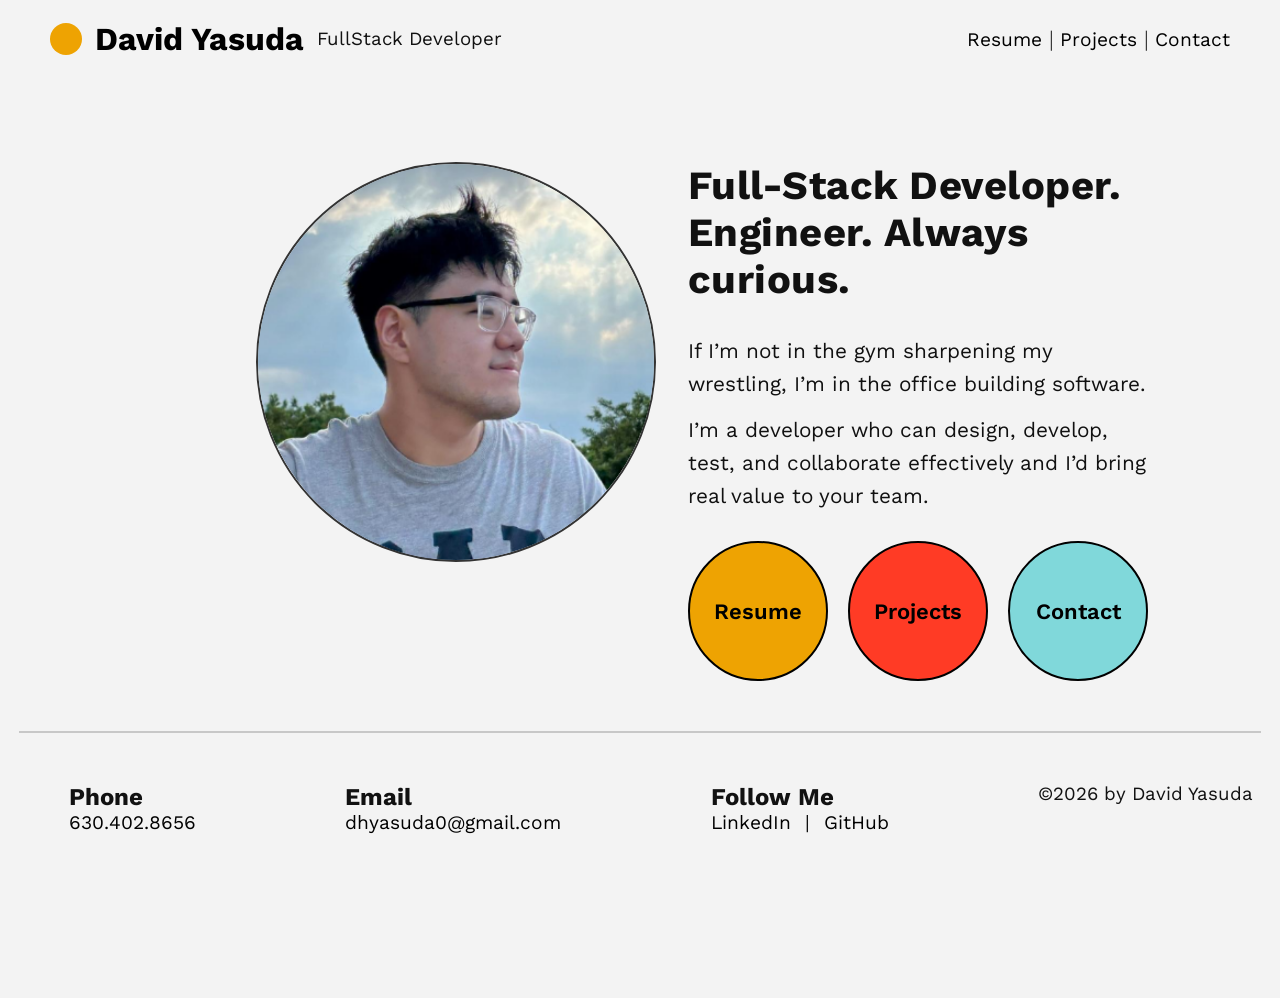
<file: index.html>
<!DOCTYPE html>
<html lang="en">
  <head>
    <meta charset="UTF-8" />
    <meta name="viewport" content="width=device-width, initial-scale=1.0" />

    <link rel="stylesheet" href="css/style.css" />

    <link rel="preconnect" href="https://fonts.googleapis.com" />
    <link rel="preconnect" href="https://fonts.gstatic.com" crossorigin />
    <link
      href="https://fonts.googleapis.com/css2?family=Work+Sans:ital,wght@0,100..900;1,100..900&display=swap"
      rel="stylesheet"
    />

    <title>David Yasuda | Portfolio</title>
  </head>

  <body class="homePage">
    <header>
      <div class="nametitle">
        <a href="https://dhyasuda.github.io/finalwebsite/index.html">
          <div class="test"></div>
        </a>

        <div class="n">
          <a href="https://dhyasuda.github.io/finalwebsite/index.html">
            <h1>David Yasuda</h1>
          </a>
        </div>

        <div class="e"><h3>FullStack Developer</h3></div>
      </div>

      <nav class="nav">
        <a href="https://dhyasuda.github.io/finalwebsite/resume.html"><h2>Resume</h2></a>
        <h1>|</h1>
        <a href="https://dhyasuda.github.io/finalwebsite/projects.html"><h2>Projects</h2></a>
        <h1>|</h1>
        <a href="https://dhyasuda.github.io/finalwebsite/contact.html"><h2>Contact</h2></a>
      </nav>
    </header>

    <main class="container">
      <div class="pic">
        <img src="assets/images/me.png" alt="David Yasuda Profile Picture" />
      </div>

      <div class="greeting">
        <h2 class="hello">Full-Stack Developer. Engineer. Always curious.</h2>
      </div>

      <div class="aboutme">
        <p>
          If I’m not in the gym sharpening my wrestling, I’m in the office building software.
        </p>
        <p>
          I’m a developer who can design, develop, test, and collaborate effectively and I’d bring real value to your team.
        </p>
      </div>

      <div class="resumecontainer">
        <a href="https://dhyasuda.github.io/finalwebsite/resume.html">
          <div class="resume"><h3>Resume</h3></div>
        </a>

        <a href="https://dhyasuda.github.io/finalwebsite/projects.html">
          <div class="projects"><h3>Projects</h3></div>
        </a>

        <a href="https://dhyasuda.github.io/finalwebsite/contact.html">
          <div class="contact"><h3>Contact</h3></div>
        </a>
      </div>
    </main>

    <footer>
      <hr />
      <div class="footcontainer">
        <div>
          <div class="phone"><h2>Phone</h2></div>
          <div class="phone1">
            <h2 class="footerValue"><a href="tel:+16304028656">630.402.8656</a></h2>
          </div>
        </div>

        <div>
          <div class="email"><h2>Email</h2></div>
          <div class="email1">
            <h2 class="footerValue">
              <a href="mailto:dhyasuda0@gmail.com">dhyasuda0@gmail.com</a>
            </h2>
          </div>
        </div>

        <div>
          <div class="follow"><h2>Follow Me</h2></div>
          <div class="follow1">
            <h2 class="footerValue">
              <a href="https://www.linkedin.com/in/david-yasuda-329a82366/" target="_blank" rel="noreferrer">LinkedIn</a>
              &nbsp;|&nbsp;
              <a href="https://github.com/DHYASUDA" target="_blank" rel="noreferrer">GitHub</a>
            </h2>
          </div>
        </div>

        <div class="shit">
          <h3 style="font-weight: normal">©2026 by David Yasuda</h3>
        </div>
      </div>
    </footer>
  </body>
</html>
</file>
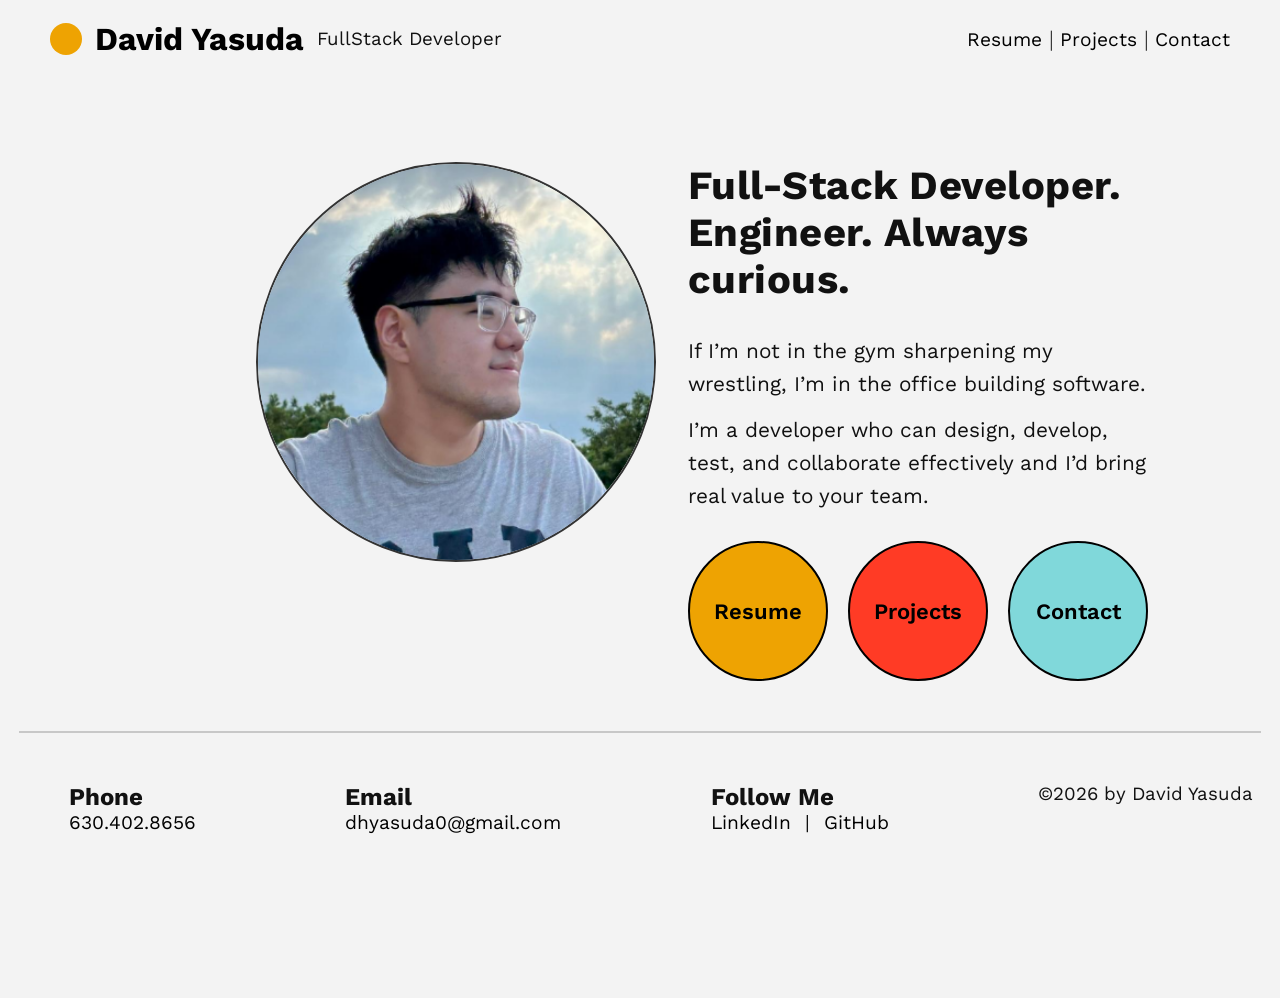
<file: website/index.html>
<!DOCTYPE html>
<html lang="en">
  <head>
    <meta charset="UTF-8" />
    <meta name="viewport" content="width=device-width, initial-scale=1.0" />

    <link rel="stylesheet" href="css/style.css" />

    <link rel="preconnect" href="https://fonts.googleapis.com" />
    <link rel="preconnect" href="https://fonts.gstatic.com" crossorigin />
    <link
      href="https://fonts.googleapis.com/css2?family=Work+Sans:ital,wght@0,100..900;1,100..900&display=swap"
      rel="stylesheet"
    />

    <title>David Yasuda | Portfolio</title>
  </head>

  <body class="homePage">
    <header>
      <div class="nametitle">
        <a href="index.html">
          <div class="test"></div>
        </a>

        <div class="n">
          <a href="index.html">
            <h1>David Yasuda</h1>
          </a>
        </div>

        <div class="e"><h3>FullStack Developer</h3></div>
      </div>

      <nav class="nav">
        <a href="resume.html"><h2>Resume</h2></a>
        <h1>|</h1>
        <a href="projects.html"><h2>Projects</h2></a>
        <h1>|</h1>
        <a href="contact.html"><h2>Contact</h2></a>
      </nav>
    </header>

    <main class="container">
      <div class="pic">
        <img src="assets/images/me.png" alt="David Yasuda Profile Picture" />
      </div>

      <div class="greeting">
        <h2 class="hello">Full-Stack Developer. Engineer. Always curious.</h2>
      </div>

      <div class="aboutme">
        <p>
          If I’m not in the gym sharpening my wrestling, I’m in the office building software.
        </p>
        <p>
          I’m a developer who can design, develop, test, and collaborate effectively and I’d bring real value to your team.
        </p>
      </div>

      <div class="resumecontainer">
        <a href="resume.html">
          <div class="resume"><h3>Resume</h3></div>
        </a>

        <a href="projects.html">
          <div class="projects"><h3>Projects</h3></div>
        </a>

        <a href="contact.html">
          <div class="contact"><h3>Contact</h3></div>
        </a>
      </div>
    </main>

    <footer>
      <hr />
      <div class="footcontainer">
        <div>
          <div class="phone"><h2>Phone</h2></div>
          <div class="phone1">
            <h2 class="footerValue"><a href="tel:+16304028656">630.402.8656</a></h2>
          </div>
        </div>

        <div>
          <div class="email"><h2>Email</h2></div>
          <div class="email1">
            <h2 class="footerValue">
              <a href="mailto:dhyasuda0@gmail.com">dhyasuda0@gmail.com</a>
            </h2>
          </div>
        </div>

        <div>
          <div class="follow"><h2>Follow Me</h2></div>
          <div class="follow1">
            <h2 class="footerValue">
              <a href="https://www.linkedin.com/in/david-yasuda-329a82366/" target="_blank" rel="noreferrer">LinkedIn</a>
              &nbsp;|&nbsp;
              <a href="https://github.com/DHYASUDA" target="_blank" rel="noreferrer">GitHub</a>
            </h2>
          </div>
        </div>

        <div class="shit">
          <h3 style="font-weight: normal">©2026 by David Yasuda</h3>
        </div>
      </div>
    </footer>
  </body>
</html>
</file>
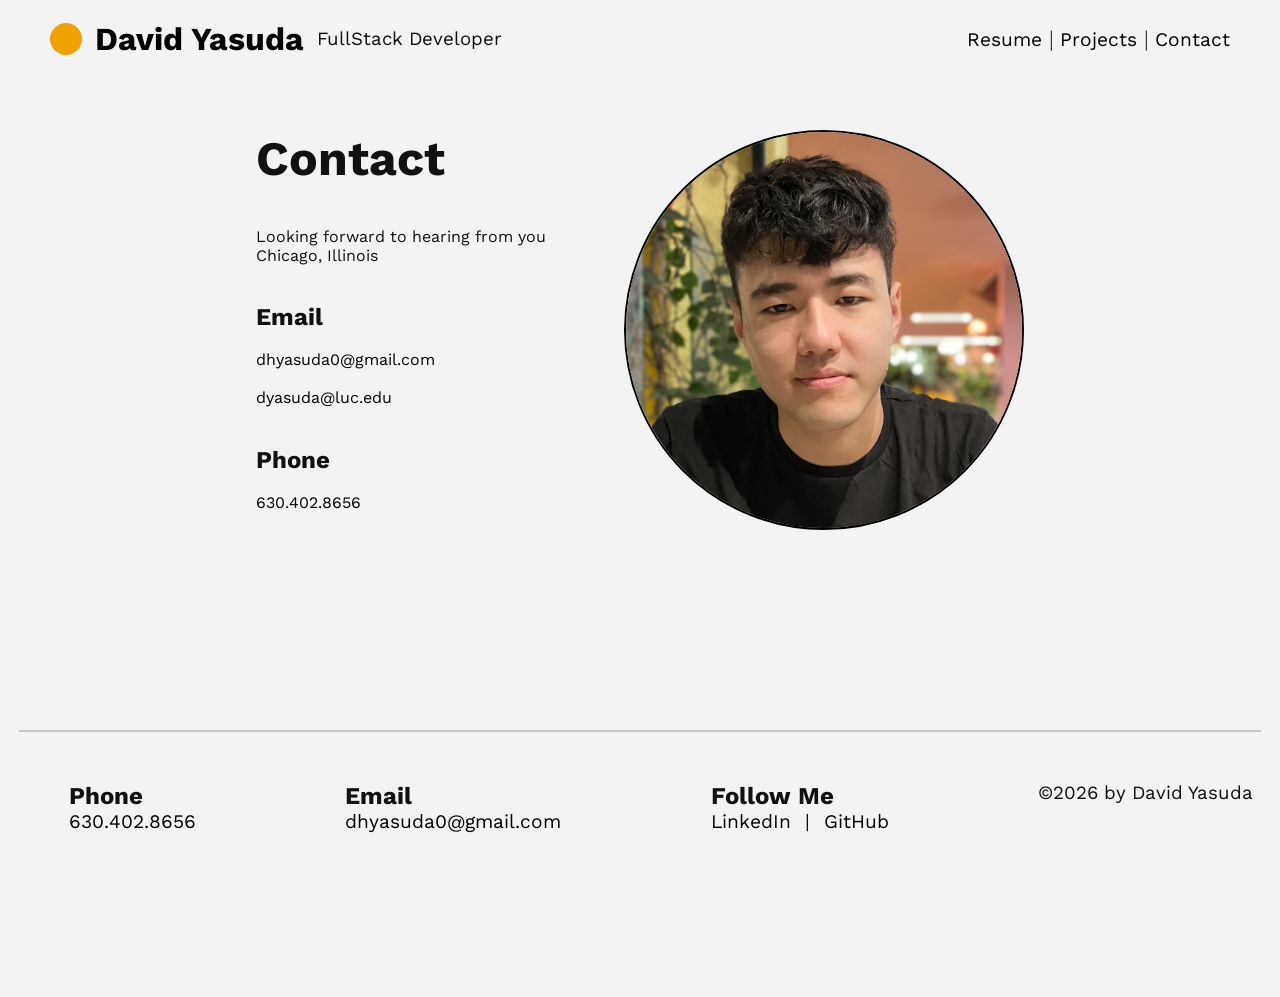
<file: contact.html>
<!DOCTYPE html>
<html lang="en">
  <head>
    <meta charset="UTF-8" />
    <meta name="viewport" content="width=device-width, initial-scale=1.0" />

    <!-- shared site CSS -->
    <link rel="stylesheet" href="css/style.css" />

    <link rel="preconnect" href="https://fonts.googleapis.com" />
    <link rel="preconnect" href="https://fonts.gstatic.com" crossorigin />
    <link
      href="https://fonts.googleapis.com/css2?family=Work+Sans:ital,wght@0,100..900;1,100..900&display=swap"
      rel="stylesheet"
    />

    <title>Contact | David Yasuda</title>
  </head>

  <body class="contactPage">
    <header>
      <div class="nametitle">
        <a href="https://dhyasuda.github.io/finalwebsite/index.html">
          <div class="test"></div>
        </a>

        <div class="n">
          <a href="https://dhyasuda.github.io/finalwebsite/index.html"><h1>David Yasuda</h1></a>
        </div>

        <div class="e"><h3>FullStack Developer</h3></div>
      </div>

      <nav class="nav">
        <a href="https://dhyasuda.github.io/finalwebsite/resume.html"><h2>Resume</h2></a>
        <h1>|</h1>
        <a href="https://dhyasuda.github.io/finalwebsite/projects.html"><h2>Projects</h2></a>
        <h1>|</h1>
        <a href="https://dhyasuda.github.io/finalwebsite/contact.html"><h2>Contact</h2></a>
      </nav>
    </header>

    <main class="container">
      <div class="contactinfo">
        <h1 class="page-title">Contact</h1>
        <p>Looking forward to hearing from you</p>
        <p>Chicago, Illinois</p>
      </div>

      <div class="phoneinfo">
        <h2>Phone</h2>
        <br>
        <p><a href="tel:+16304028656">630.402.8656</a></p>
      </div>

      <div class="emailinfo">
        <h2>Email</h2>
        <br>
        <p><a href="mailto:dhyasuda0@gmail.com">dhyasuda0@gmail.com</a></p>
        <br>
        <p><a href="mailto:dyasuda@luc.edu">dyasuda@luc.edu</a></p>

      </div>

      
      <div class="pic">
        <img class = "me2"src="assets/images/me2.jpeg" alt="David Yasuda Profile Picture" />
      </div>
    </main>

    <footer>
      <hr />
      <div class="footcontainer">
        <div>
          <div class="phone"><h2>Phone</h2></div>
          
          
          <div class="phone1">
            <h2 class="footerValue"><a href="tel:+16304028656">630.402.8656</a></h2>
          </div>
        </div>

        <div>
          <div class="email"><h2>Email</h2></div>
          <div class="email1">
            
            <h2 class="footerValue"><a href="mailto:dhyasuda0@gmail.com">dhyasuda0@gmail.com</a></h2>
          </div>
        </div>

        <div>
          <div class="follow"><h2>Follow Me</h2></div>
          <div class="follow1">
            <h2 class="footerValue">
              <a href="https://www.linkedin.com/in/david-yasuda-329a82366/" target="_blank" rel="noreferrer">LinkedIn</a>
              &nbsp;|&nbsp;
              <a href="https://github.com/DHYASUDA" target="_blank" rel="noreferrer">GitHub</a>
            </h2>
          </div>
        </div>

        <div class="shit">
          <h3 style="font-weight: normal">©2026 by David Yasuda</h3>
        </div>
      </div>
    </footer>

    
    <style>
      .pic{
        width:25rem;
        height:25rem;
      }
      .me2{
        width:100%;
        height:100%;
        object-fit: cover;
        border-radius: 50%;
        border: 2px solid black;
      }
      .contactPage .container {
        display: grid;
        grid-template-columns: 1fr 1fr;
        grid-template-rows: auto auto auto;
        max-width: 60%;
        margin: 1.25rem auto;
        padding-bottom: 9.375rem;
        gap: 1.25rem;
      }

      .contactPage .contactinfo {
        grid-column: 1 / 2;
        grid-row: 1 / 2;
      }

      .contactPage .emailinfo {
        grid-column: 1 / 2;
        grid-row: 2 / 3;
      }

      .contactPage .phoneinfo {
        grid-column: 1 / 2;
        grid-row: 3 / 4;
      }

      .contactPage .pic { 
        grid-column: 2 / 3;
        grid-row: 1 / 4;
        min-height: 18rem;
        
        border-radius: 0.5rem;
      }

     
      .contactPage input {
        max-width: 50%;
        border: solid grey 0.5px;
        border-radius: 2%;
        height: 41px;
        background-color: rgba(243, 243, 243, 1);
      }

      .contactPage #message {
        background-color: rgb(245 245 245);
      }

      .contactPage .submitbutton {
        border-radius: 1.5625rem;
        background-color: #eea302;
        height: 3.1875rem;
      }

      .contactPage .submitbutton:hover {
        background-color: rgba(243, 243, 243, 1);
      }

      @media (max-width: 1100px) {
        .contactPage .container {
          max-width: 90%;
          grid-template-columns: 1fr;
        }

        .contactPage .pic {
          grid-column: 1 / 2;
          grid-row: 4 / 5;
        }
      }
    </style>
  </body>
</html>
</file>
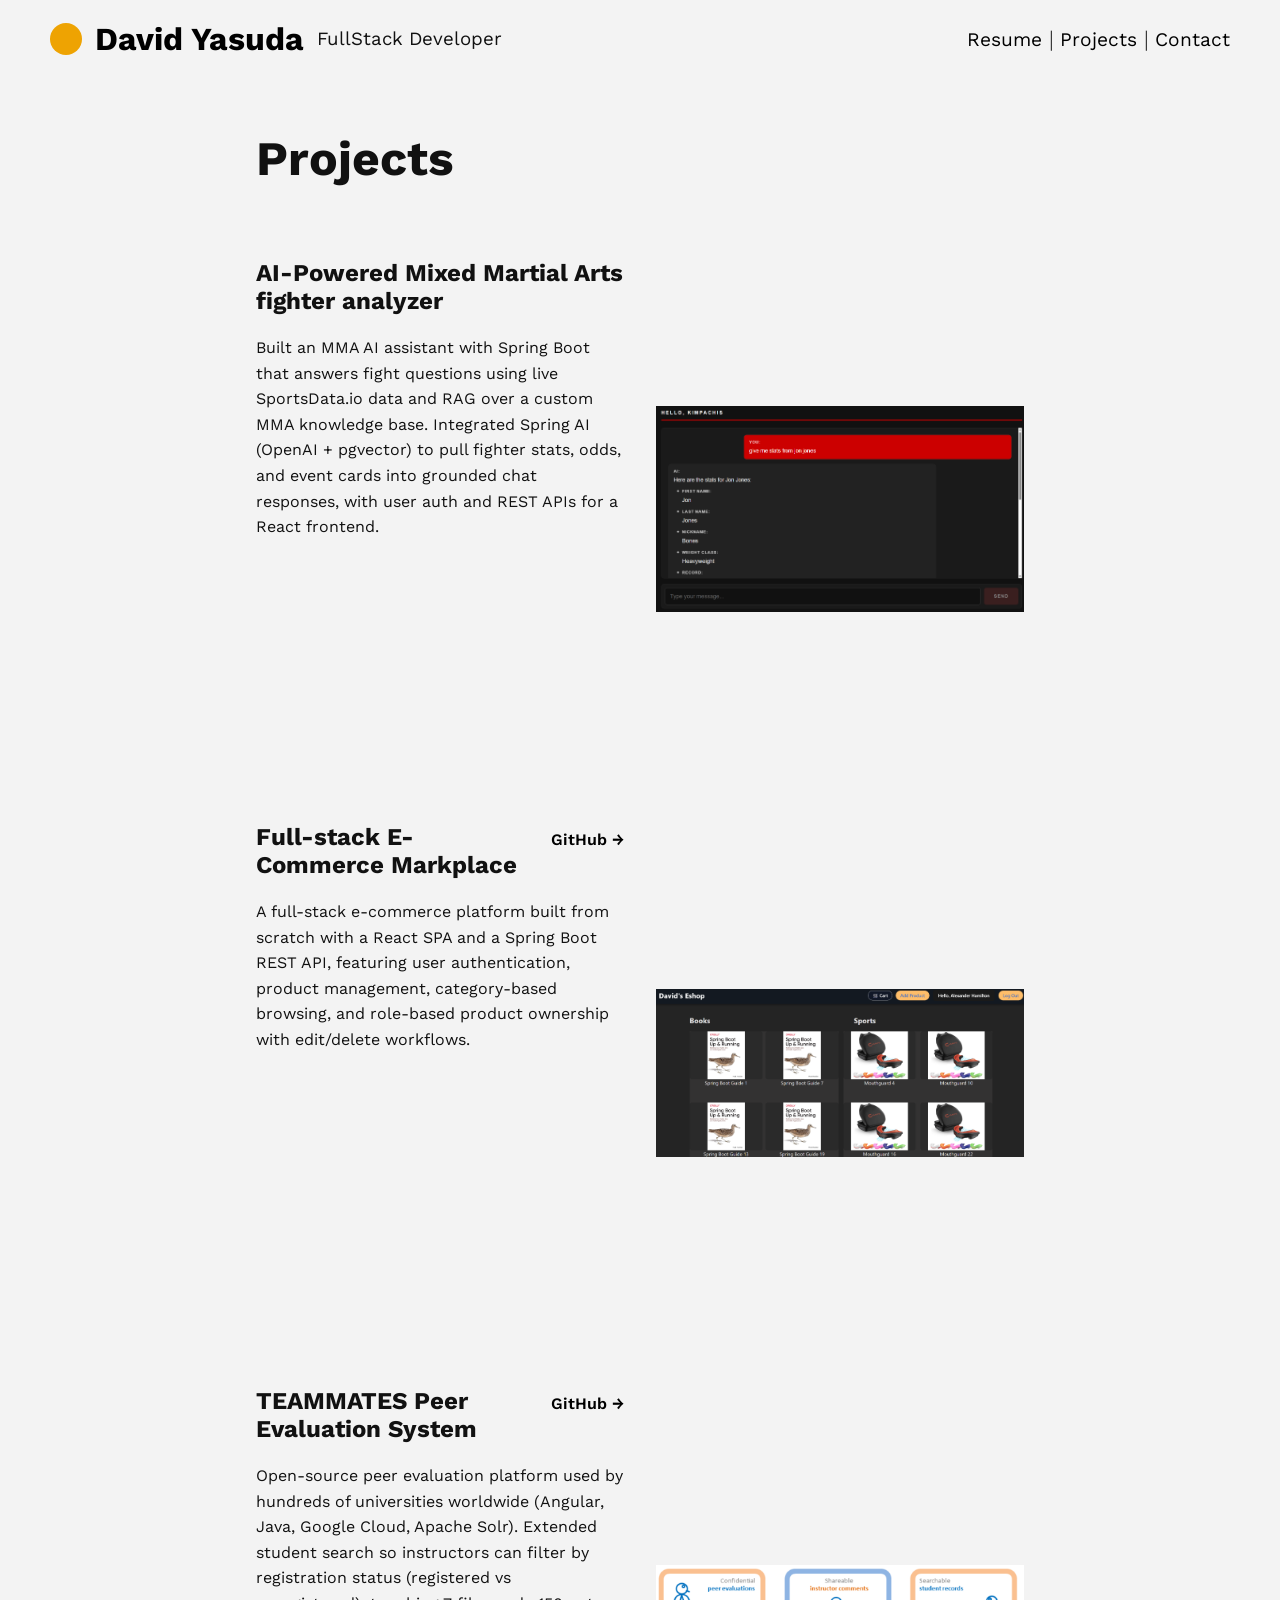
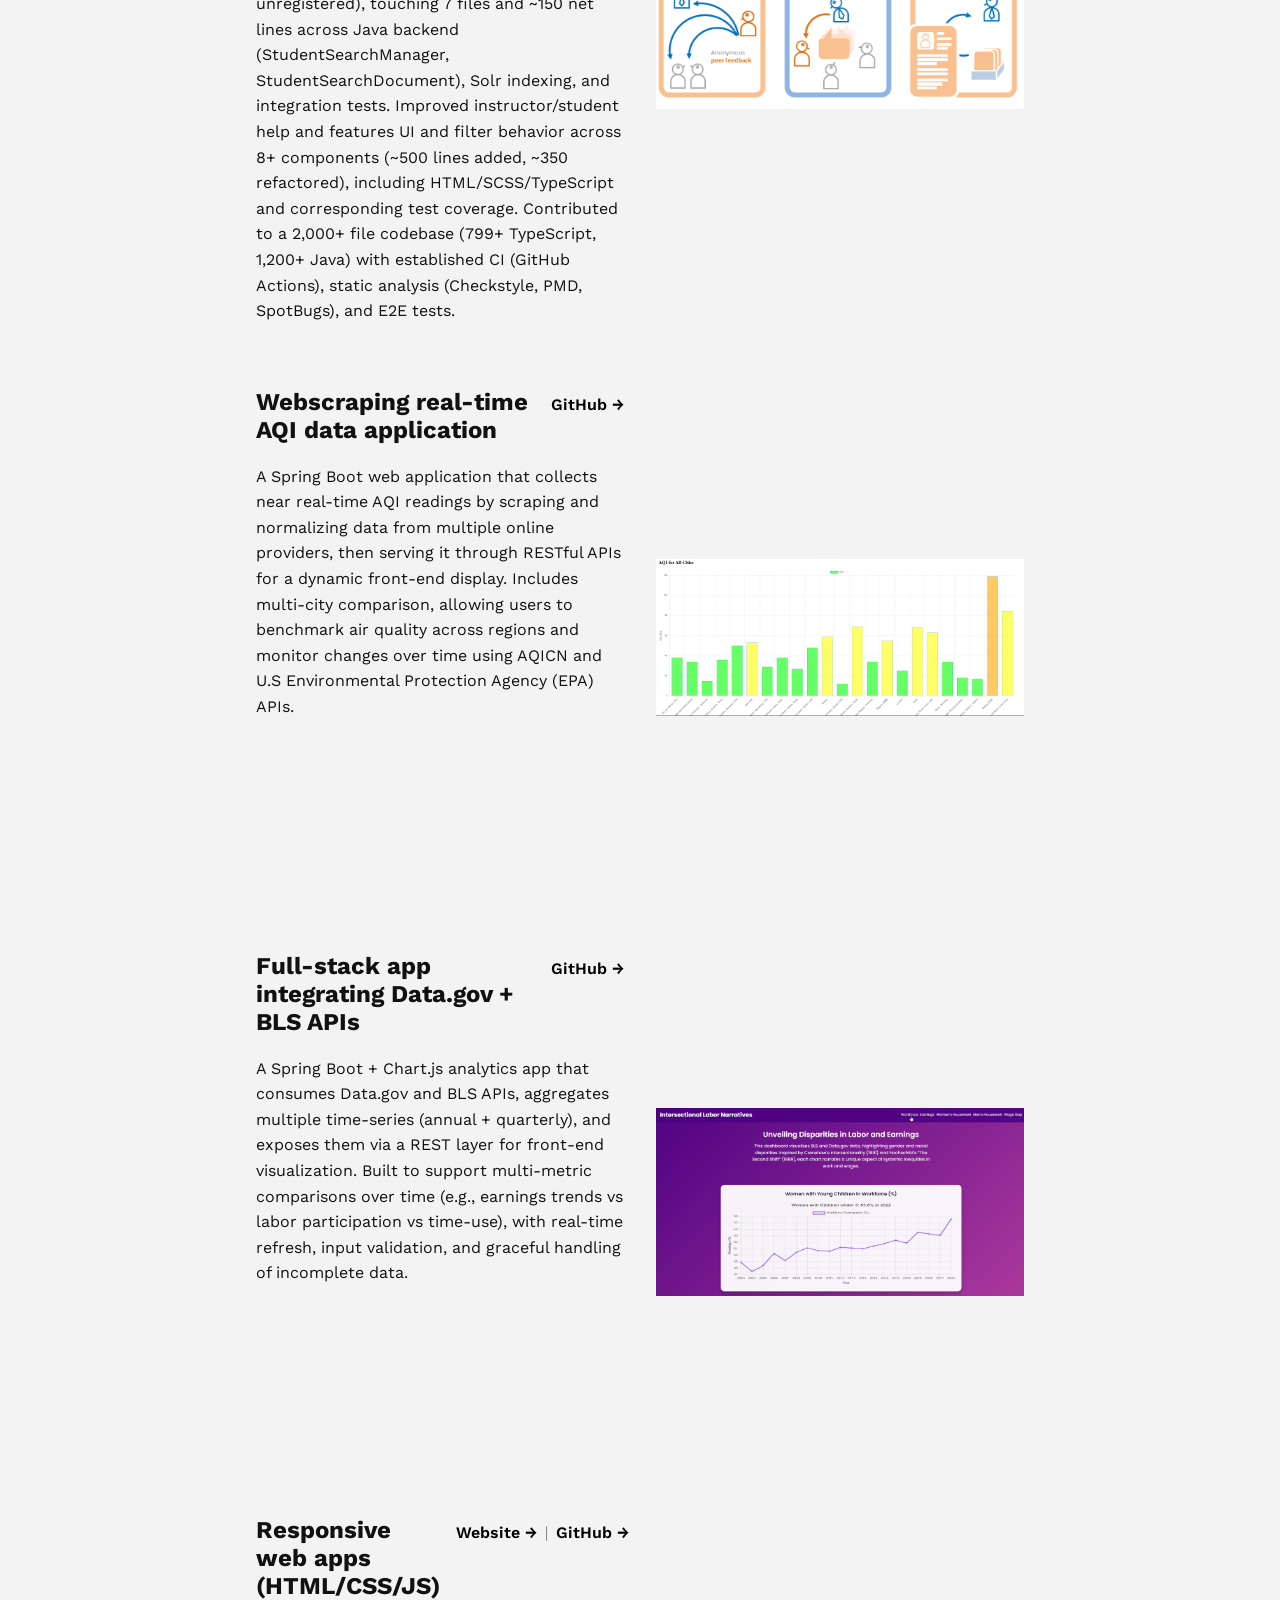
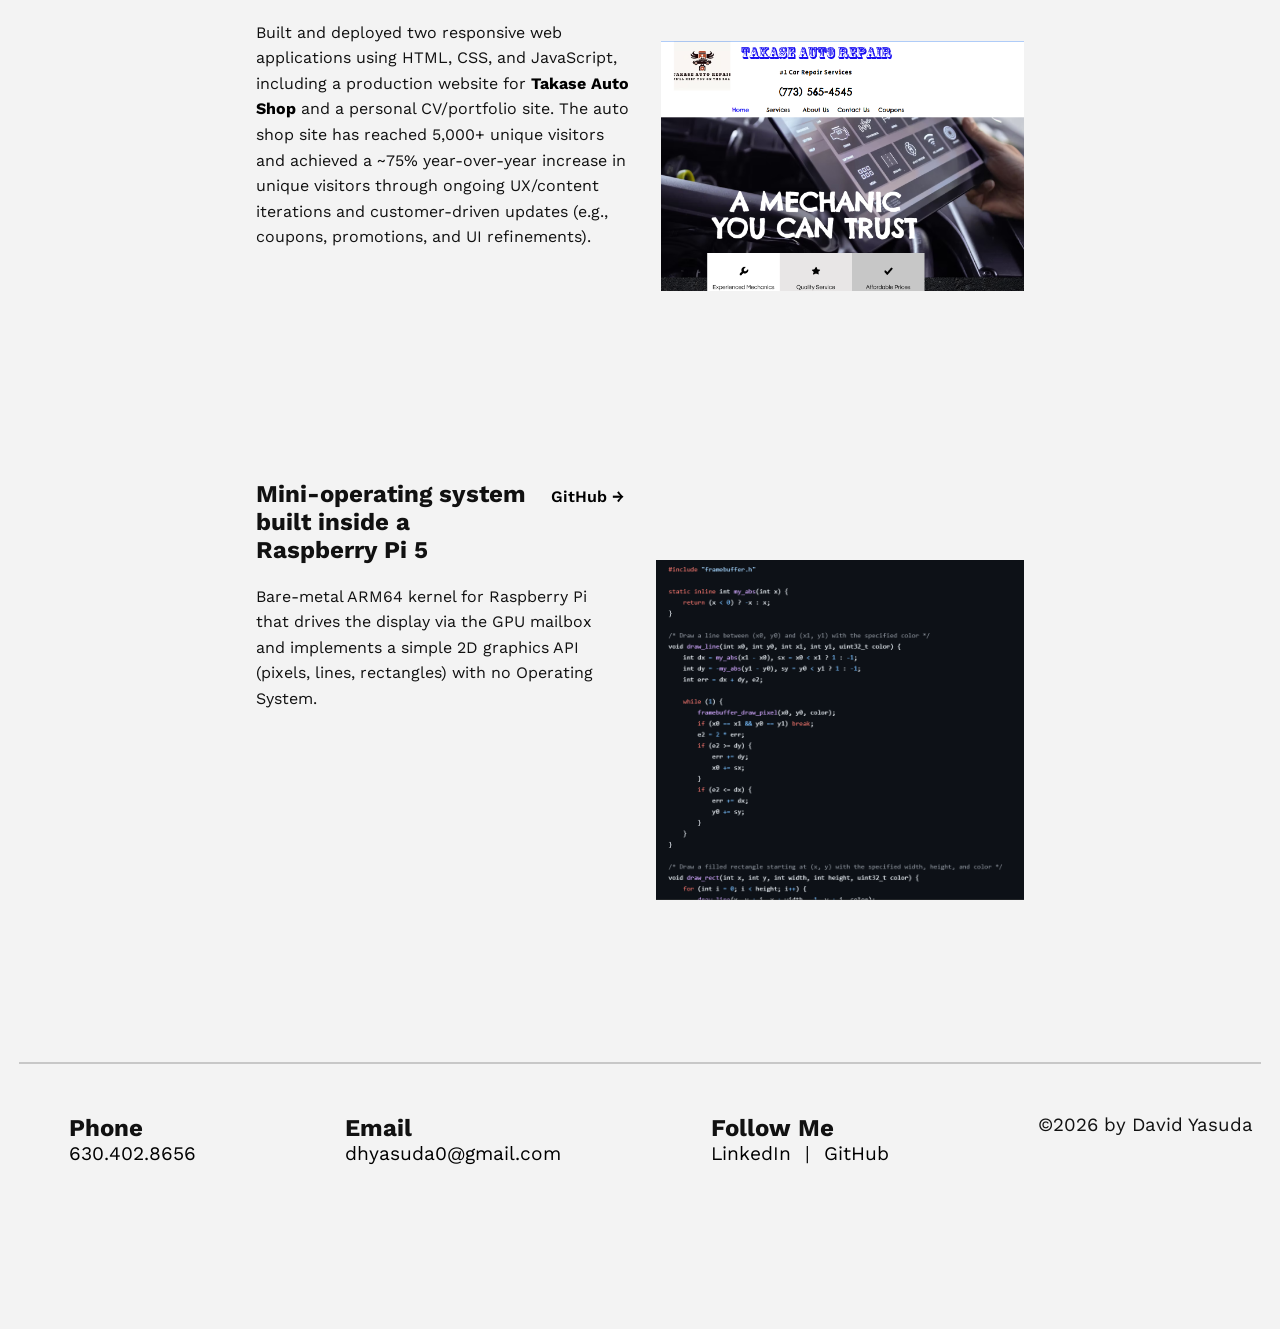
<file: projects.html>
<!DOCTYPE html>
<html lang="en">
  <head>
    <meta charset="UTF-8" />
    <meta name="viewport" content="width=device-width, initial-scale=1.0" />

    <link rel="stylesheet" href="css/style.css" />

    <link rel="preconnect" href="https://fonts.googleapis.com" />
    <link rel="preconnect" href="https://fonts.gstatic.com" crossorigin />
    <link
      href="https://fonts.googleapis.com/css2?family=Work+Sans:ital,wght@0,100..900;1,100..900&display=swap"
      rel="stylesheet"
    />

    <title>Projects | David Yasuda</title>
  </head>

  <body class="projectsPage">
    <header>
      <div class="nametitle">
        <a href="https://dhyasuda.github.io/finalwebsite/index.html"><div class="test"></div></a>
        <div class="n"><a href="https://dhyasuda.github.io/finalwebsite/index.html"><h1>David Yasuda</h1></a></div>
        <div class="e"><h3>FullStack Developer</h3></div>
      </div>

      <nav class="nav">
        <a href="https://dhyasuda.github.io/finalwebsite/resume.html"><h2>Resume</h2></a>
        <h1>|</h1>
        <a href="https://dhyasuda.github.io/finalwebsite/projects.html"><h2>Projects</h2></a>
        <h1>|</h1>
        <a href="https://dhyasuda.github.io/finalwebsite/contact.html"><h2>Contact</h2></a>
      </nav>
    </header>

    <main class="container">
      <h1 class="page-title">Projects</h1>


      <section class="project">
        <div class="project__info">
          <div class="project__top">
            <h2 class="projecth2">AI-Powered Mixed Martial Arts fighter analyzer  
            </h2>
          </div>

          <p class="text1">
            Built an MMA AI assistant with Spring Boot that answers fight questions using live SportsData.io data and RAG over a custom MMA knowledge base. 
            Integrated Spring AI (OpenAI + pgvector) to pull fighter stats, odds, and event cards into grounded chat responses, with user auth and REST APIs for a React frontend.



          </p>
        </div>

        <div class="project__media">
          <div class="sliderWrapper">
            <div class="slider">
              <img src="assets/images/mmapic1.png" alt="mma screenshot 1" />
              <img src="assets/images/mmapic2.png" alt="mma screenshot 2" />
              <img src="assets/images/mmapic3.png" alt="mma screenshot 3" />
            </div>
          </div>
        </div>
      </section>
      <section class="project">
        <div class="project__info">
          <div class="project__top">
            <h2 class="projecth2">Full-stack E-Commerce Markplace</h2>
            <a class="project__link" href="https://github.com/DHYASUDA/davideshop" target="_blank" rel="noreferrer">
              GitHub →
            </a>
          </div>

          <p class="text1">
            A full-stack e-commerce platform built from scratch with a React SPA and a Spring Boot REST API, featuring user authentication, product management, category-based browsing, and role-based product ownership with edit/delete workflows.
          </p>
        </div>

        <div class="project__media">
          <div class="sliderWrapper">
            <div class="slider">
              <img src="assets/images/eshop4.png" alt="eshop screenshot 1" />
              <img src="assets/images/eshop2.png" alt="PIOS screenshot 2" />
              <img src="assets/images/eshop3.png" alt="PIOS screenshot 2" />
            </div>
          </div>
        </div>
      </section>

      <section class="project">
        <div class="project__info">
          <div class="project__top">
            <h2 class="projecth2">TEAMMATES Peer Evaluation System</h2>
            <a class="project__link" href="https://github.com/DHYASUDA/teammates" target="_blank" rel="noreferrer">
              GitHub →
            </a>
          </div>

          <p class="text1">
            Open-source peer evaluation platform used by hundreds of universities worldwide (Angular, Java, Google Cloud, Apache Solr).
Extended student search so instructors can filter by registration status (registered vs unregistered), touching 7 files and ~150 net lines across Java backend (StudentSearchManager, StudentSearchDocument), Solr indexing, and integration tests.
Improved instructor/student help and features UI and filter behavior across 8+ components (~500 lines added, ~350 refactored), including HTML/SCSS/TypeScript and corresponding test coverage.
Contributed to a 2,000+ file codebase (799+ TypeScript, 1,200+ Java) with established CI (GitHub Actions), static analysis (Checkstyle, PMD, SpotBugs), and E2E tests.
          </p>
        </div>

        <div class="project__media">
          <div class="sliderWrapper">
            <div class="slider">
              <img src="assets/images/teammates1.png" alt="teammates screenshot 1" />
              <img src="assets/images/teammtes5.png" alt="teammates screenshot 2" />
              <img src="assets/images/teammtes4.png" alt="teammates screenshot 4" />
            </div>
          </div>
        </div>
      </section>
      <section class="project">
        <div class="project__info">
          <div class="project__top">
            <h2 class="projecth2">Webscraping real-time AQI data application</h2>
            <a class="project__link" href="https://github.com/DHYASUDA/webscrapenv" target="_blank" rel="noreferrer">
              GitHub →
            </a>
          </div>

          <p class="text1">
            A Spring Boot web application that collects near real-time AQI readings by scraping and normalizing data from multiple online providers, then serving it through RESTful APIs for a dynamic front-end display. Includes multi-city comparison, allowing users to benchmark air quality across regions and monitor changes over time using AQICN and U.S Environmental Protection Agency (EPA) APIs.
          </p>
        </div>

        <div class="project__media">
          <div class="sliderWrapper">
            <div class="slider">
              <img src="assets/images/envpic1.png" alt="AQI screenshot 1" />
              <img src="assets/images/envpic2.png" alt="AQI screenshot 2" />
              <img src="assets/images/envpic3.png" alt="AQI screenshot 3" />
            </div>
          </div>
        </div>
      </section>

    

      <section class="project">
        <div class="project__info">
          <div class="project__top">
            <h2 class="projecth2">Full-stack app integrating Data.gov + BLS APIs</h2>
            <a class="project__link" href="https://github.com/DHYASUDA/WebscrapeWSGSData" target="_blank" rel="noreferrer">
              GitHub →
            </a>
          </div>

          <p class="text1">
            A Spring Boot + Chart.js analytics app that consumes Data.gov and BLS APIs, aggregates multiple time-series (annual + quarterly), and exposes them via a REST layer for front-end visualization. Built to support multi-metric comparisons over time (e.g., earnings trends vs labor participation vs time-use), with real-time refresh, input validation, and graceful handling of incomplete data.
          </p>
        </div>

        <div class="project__media">
          <div class="sliderWrapper">
            <div class="slider">
              <img src="assets/images/wsgspic2.png" alt="WSGS screenshot 1" />
              <img src="assets/images/bpipic1.png" alt="BPI screenshot 2" />
            </div>
          </div>
        </div>
      </section>

      <section class="project">
        <div class="project__info">
          <div class="project__top">
            <h2 class="projecth2">Responsive web apps (HTML/CSS/JS)</h2>
            <div class="project__links">
              <a class="project__link" href="https://takaseauto.wixsite.com/takase-auto-repair" target="_blank" rel="noreferrer">Website →</a>
              <span class="project__link-sep">|</span>
              <a class="project__link" href="https://github.com/DHYASUDA/finalwebsite" target="_blank" rel="noreferrer">GitHub →</a>
            </div>
          </div>

          <p class="text1">
            Built and deployed two responsive web applications using HTML, CSS, and JavaScript, including a production website for <strong><a href="https://takaseauto.wixsite.com/takase-auto-repair" target="_blank" rel="noreferrer">Takase Auto Shop</a></strong> and a personal CV/portfolio site. The auto shop site has reached 5,000+ unique visitors and achieved a ~75% year-over-year increase in unique visitors through ongoing UX/content iterations and customer-driven updates (e.g., coupons, promotions, and UI refinements).
          </p>
        </div>

        <div class="project__media">
          <div class="sliderWrapper">
            <div class="slider">
              <img src="assets/images/takase.png" alt="Takase website" />
              <img src="assets/images/david.png" alt="Old portfolio" />
            </div>
          </div>
        </div>
      </section>

      <section class="project">
        <div class="project__info">
          <div class="project__top">
            <h2 class="projecth2">Mini-operating system built inside a Raspberry Pi 5</h2>
            <a class="project__link" href="https://github.com/DHYASUDA/project310" target="_blank" rel="noreferrer">
              GitHub →
            </a>
          </div>

          <p class="text1">
            Bare-metal ARM64 kernel for Raspberry Pi that drives the display via the GPU mailbox and implements a simple 2D graphics API (pixels, lines, rectangles) with no Operating System.
          </p>
        </div>

        <div class="project__media">
          <div class="sliderWrapper">
            <div class="slider">
              <img src="assets/images/pi1.png" alt="PIOS screenshot 1" />
              <img src="assets/images/pi2.png" alt="PIOS screenshot 2" />
            </div>
          </div>
        </div>
      </section>
    </main>

    <footer>
      <hr />
      <div class="footcontainer">
        <div>
          <div class="phone"><h2>Phone</h2></div>
          <div class="phone1"><h2 class="footerValue"><a href="tel:+16304028656">630.402.8656</a></h2></div>
        </div>
        <div>
          <div class="email"><h2>Email</h2></div>
          <div class="email1"><h2 class="footerValue"><a href="mailto:dhyasuda0@gmail.com">dhyasuda0@gmail.com</a></h2></div>
        </div>
        <div>
          <div class="follow"><h2>Follow Me</h2></div>
          <div class="follow1">
            <h2 class="footerValue">
              <a href="https://www.linkedin.com/in/david-yasuda-329a82366/" target="_blank" rel="noreferrer">LinkedIn</a>
              &nbsp;|&nbsp;
              <a href="https://github.com/DHYASUDA" target="_blank" rel="noreferrer">GitHub</a>
            </h2>
          </div>
        </div>
        <div class="shit"><h3 style="font-weight: normal">©2026 by David Yasuda</h3></div>
      </div>
    </footer>

    <script>
      // Autoplay every slider
      document.querySelectorAll(".slider").forEach((slider) => {
        const imgs = slider.querySelectorAll("img");
        if (imgs.length <= 1) return;

        let i = 0;
        setInterval(() => {
          i = (i + 1) % imgs.length;
          slider.scrollTo({ left: slider.clientWidth * i, behavior: "smooth" });
        }, 2500);
      });
    </script>
  </body>
</html>
</file>
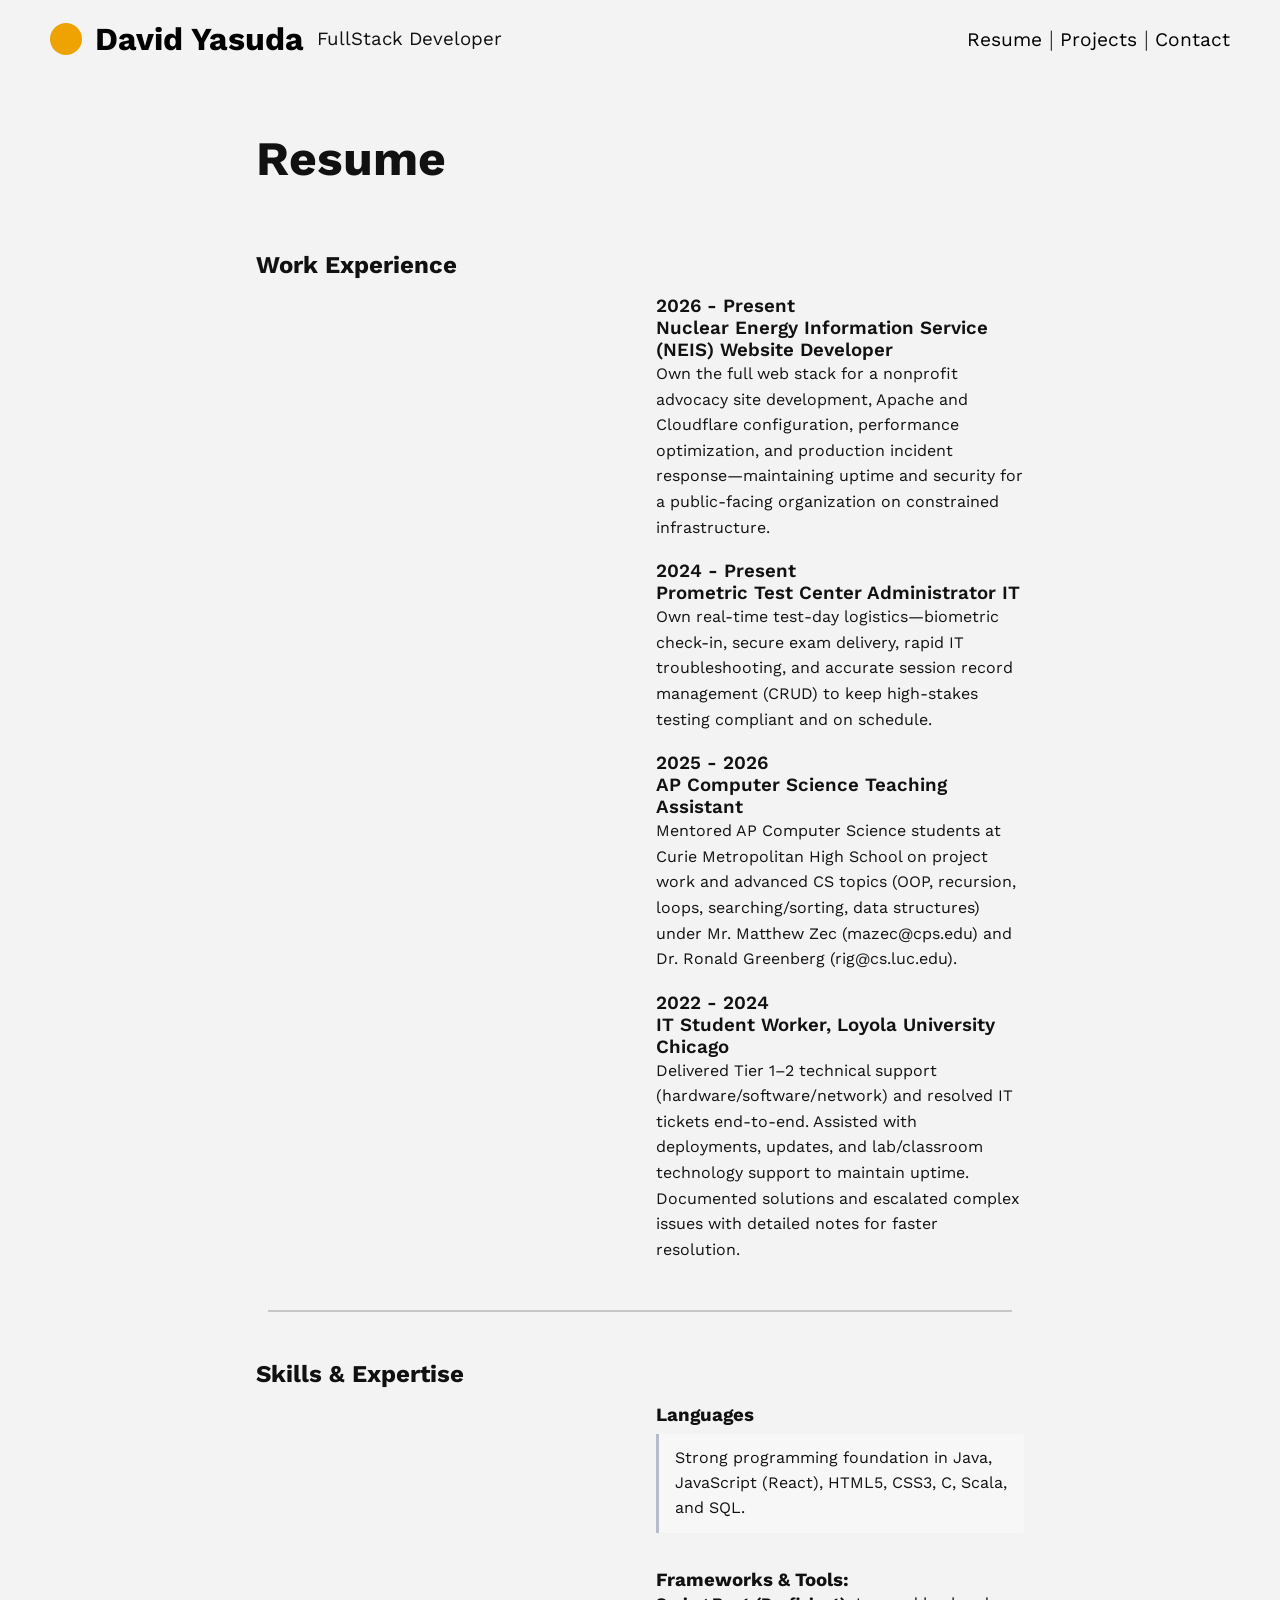
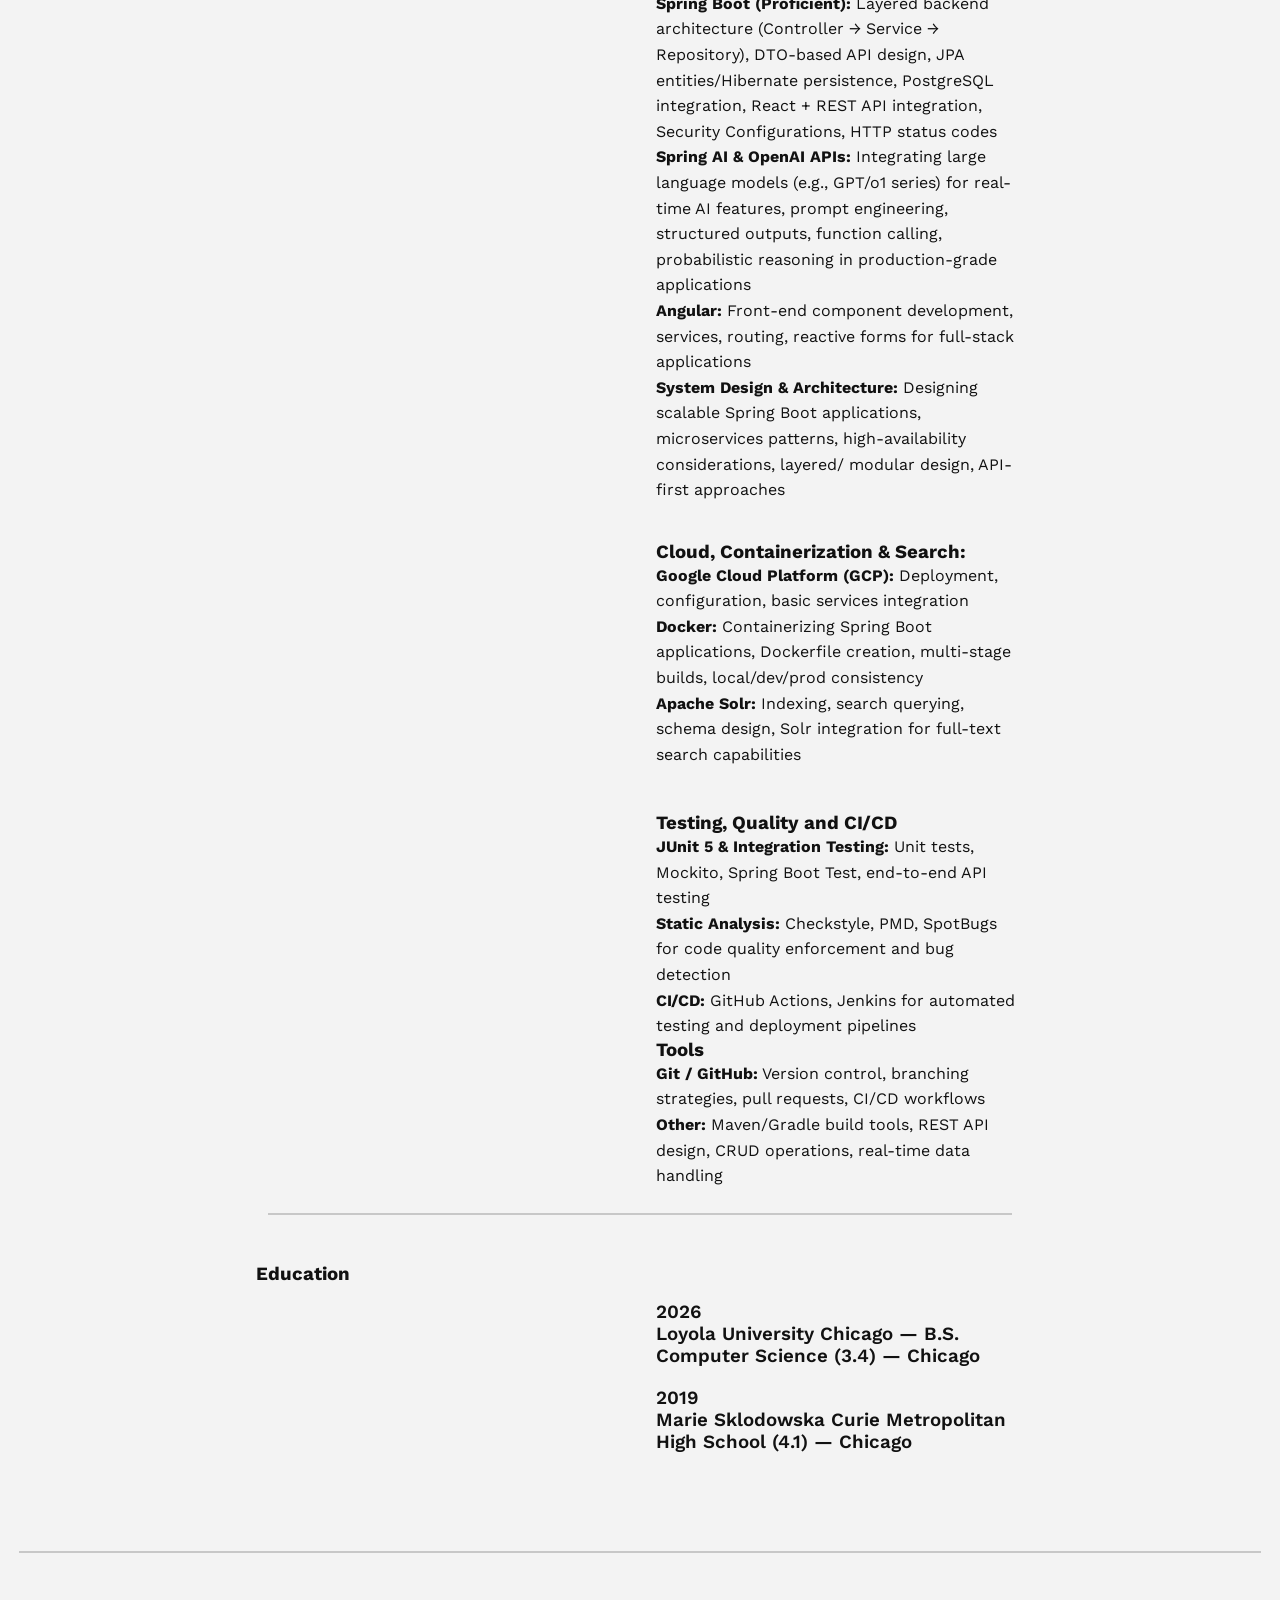
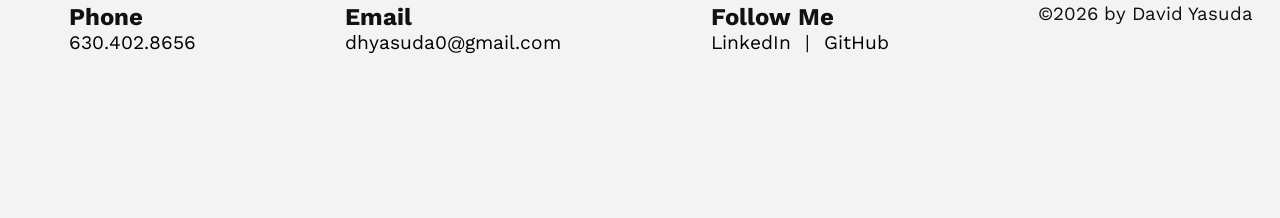
<file: resume.html>
<!DOCTYPE html>
<html lang="en">
  <head>
    <meta charset="UTF-8" />
    <meta name="viewport" content="width=device-width, initial-scale=1.0" />

    <link rel="stylesheet" href="css/style.css" />

    <link rel="preconnect" href="https://fonts.googleapis.com" />
    <link rel="preconnect" href="https://fonts.gstatic.com" crossorigin />
    <link
      href="https://fonts.googleapis.com/css2?family=Work+Sans:ital,wght@0,100..900;1,100..900&display=swap"
      rel="stylesheet"
    />

    <title>Resume | David Yasuda</title>
  </head>

  <body class="resumePage">
    <header>
      <div class="nametitle">
        <a href="https://dhyasuda.github.io/finalwebsite/index.html"><div class="test"></div></a>
        <div class="n"><a href="https://dhyasuda.github.io/finalwebsite/index.html"><h1>David Yasuda</h1></a></div>
        <div class="e"><h3>FullStack Developer</h3></div>
      </div>

      <nav class="nav">
        <a href="https://dhyasuda.github.io/finalwebsite/resume.html"><h2>Resume</h2></a>
        <h1>|</h1>
        <a href="https://dhyasuda.github.io/finalwebsite/projects.html"><h2>Projects</h2></a>
        <h1>|</h1>
        <a href="https://dhyasuda.github.io/finalwebsite/contact.html"><h2>Contact</h2></a>
      </nav>
    </header>

    <main class="container">
      <h1 class="page-title">Resume</h1>

      <section class="resumeSection">
        <h1>Work Experience</h1>

        <div class="twoCol">
          

          <div></div>
          <div class="block">
            <h3 class="date">2026 - Present</h3>
            <h3 class="title">Nuclear Energy Information Service (NEIS) Website Developer </h3>
            <p>Own the full web stack for a nonprofit advocacy site development, Apache and Cloudflare configuration, performance optimization, and production incident response—maintaining uptime and security for a public-facing organization on constrained infrastructure.</p>
          </div>

          <div></div>
          <div class="block">
            <h3 class="date">2024 - Present</h3>
            <h3 class="title">Prometric Test Center Administrator IT</h3>
            <p>Own real-time test-day logistics—biometric check-in, secure exam delivery, rapid IT troubleshooting, and accurate session record management (CRUD) to keep high-stakes testing compliant and on schedule.</p>
          </div>

          <div></div>

          <div class="block">
            <h3 class="date">2025 - 2026</h3>
            <h3 class="title">AP Computer Science Teaching Assistant</h3>
            <p>Mentored AP Computer Science students at Curie Metropolitan High School on project work and advanced CS topics (OOP, recursion, loops, searching/sorting, data structures) under Mr. Matthew Zec (mazec@cps.edu) and Dr. Ronald Greenberg (rig@cs.luc.edu). </p>
          </div>
          <div></div>
          <div class="block">
            <h3 class="date">2022 - 2024</h3>
            <h3 class="title">IT Student Worker, Loyola University Chicago</h3>
            <p>Delivered Tier 1–2 technical support (hardware/software/network) and resolved IT tickets end-to-end.
              Assisted with deployments, updates, and lab/classroom technology support to maintain uptime.  
              Documented solutions and escalated complex issues with detailed notes for faster resolution.</p>
          </div>
        </div>
      </section>

      

      <hr class="sectionDivider" />

      <section class="resumeSection">
        <h1>Skills & Expertise</h1>

        <div class="twoCol">
          <div></div>
          <div class="block skills-block">
            <h3>Languages</h3>
            <p>Strong programming foundation in Java, JavaScript (React), HTML5, CSS3, C, Scala, and SQL.</p>
          </div>

          <div></div>
          <div class="block">
            <h3>Frameworks & Tools:</h3>
            
            <p><strong>Spring Boot (Proficient):</strong> Layered backend architecture (Controller → Service → Repository), DTO-based API design, JPA entities/Hibernate persistence, PostgreSQL integration, React + REST API integration, Security Configurations, HTTP status codes</p>
            <p><strong>Spring AI & OpenAI APIs:</strong> Integrating large language models (e.g., GPT/o1 series) for real-time AI features, prompt engineering, structured outputs, function calling, probabilistic reasoning in production-grade applications  
            </p>
            <p>
              <strong>Angular:</strong> Front-end component development, services, routing, reactive forms for full-stack applications  
              <br><strong>System Design & Architecture:</strong> Designing scalable Spring Boot applications, microservices patterns, high-availability considerations, layered/ modular design, API-first approaches

            </p>
            <br>
            <br>
            <h3>Cloud, Containerization & Search:  
            </h3>
            
            <p><strong>Google Cloud Platform (GCP):</strong> Deployment, configuration, basic services integration  
              <br><strong>Docker:</strong> Containerizing Spring Boot applications, Dockerfile creation, multi-stage builds, local/dev/prod consistency  
              <br><strong>Apache Solr:</strong> Indexing, search querying, schema design, Solr integration for full-text search capabilities
              <br><br>
              </p>
              <br>
              <h3>Testing, Quality and CI/CD</h3>
              <p><strong>JUnit 5 & Integration Testing:</strong> Unit tests, Mockito, Spring Boot Test, end-to-end API testing  
                <br><strong>Static Analysis:</strong> Checkstyle, PMD, SpotBugs for code quality enforcement and bug detection
                <br><strong>CI/CD:</strong> GitHub Actions, Jenkins for automated testing and deployment pipelines
                </p>

                <h3>Tools</h3>
                <p><strong>Git / GitHub:</strong> Version control, branching strategies, pull requests, CI/CD workflows  
                  <br><strong>Other:</strong> Maven/Gradle build tools, REST API design, CRUD operations, real-time data handling
                  
                  </p>
          </div>

          
        </div>

        <hr class="sectionDivider" />

      <section class="resumeSection">
        <h1>Education</h1>

        <div class="twoCol">
          <div></div>
          <div class="block">
            <h3 class="date">2026</h3>
            <h3 class="title">Loyola University Chicago — B.S. Computer Science (3.4) — Chicago</h3>
          </div>

          <div></div>
          <div class="block">
            <h3 class="date">2019</h3>
            <h3 class="title">Marie Sklodowska Curie Metropolitan High School (4.1) — Chicago</h3>
          </div>

        </div>
      </section>
      </section>
    </main>

    <footer>
      <hr />
      <div class="footcontainer">
        <div>
          <div class="phone"><h2>Phone</h2></div>
          <div class="phone1"><h2 class="footerValue"><a href="tel:+16304028656">630.402.8656</a></h2></div>
        </div>
        <div>
          <div class="email"><h2>Email</h2></div>
          <div class="email1"><h2 class="footerValue"><a href="mailto:dhyasuda0@gmail.com">dhyasuda0@gmail.com</a></h2></div>
        </div>
        <div>
          <div class="follow"><h2>Follow Me</h2></div>
          <div class="follow1">
            <h2 class="footerValue">
              <a href="https://www.linkedin.com/in/david-yasuda-329a82366/" target="_blank" rel="noreferrer">LinkedIn</a>
              &nbsp;|&nbsp;
              <a href="https://github.com/DHYASUDA" target="_blank" rel="noreferrer">GitHub</a>
            </h2>
          </div>
        </div>
        <div class="shit"><h3 style="font-weight: normal">©2026 by David Yasuda</h3></div>
      </div>
    </footer>
  </body>
</html>
</file>
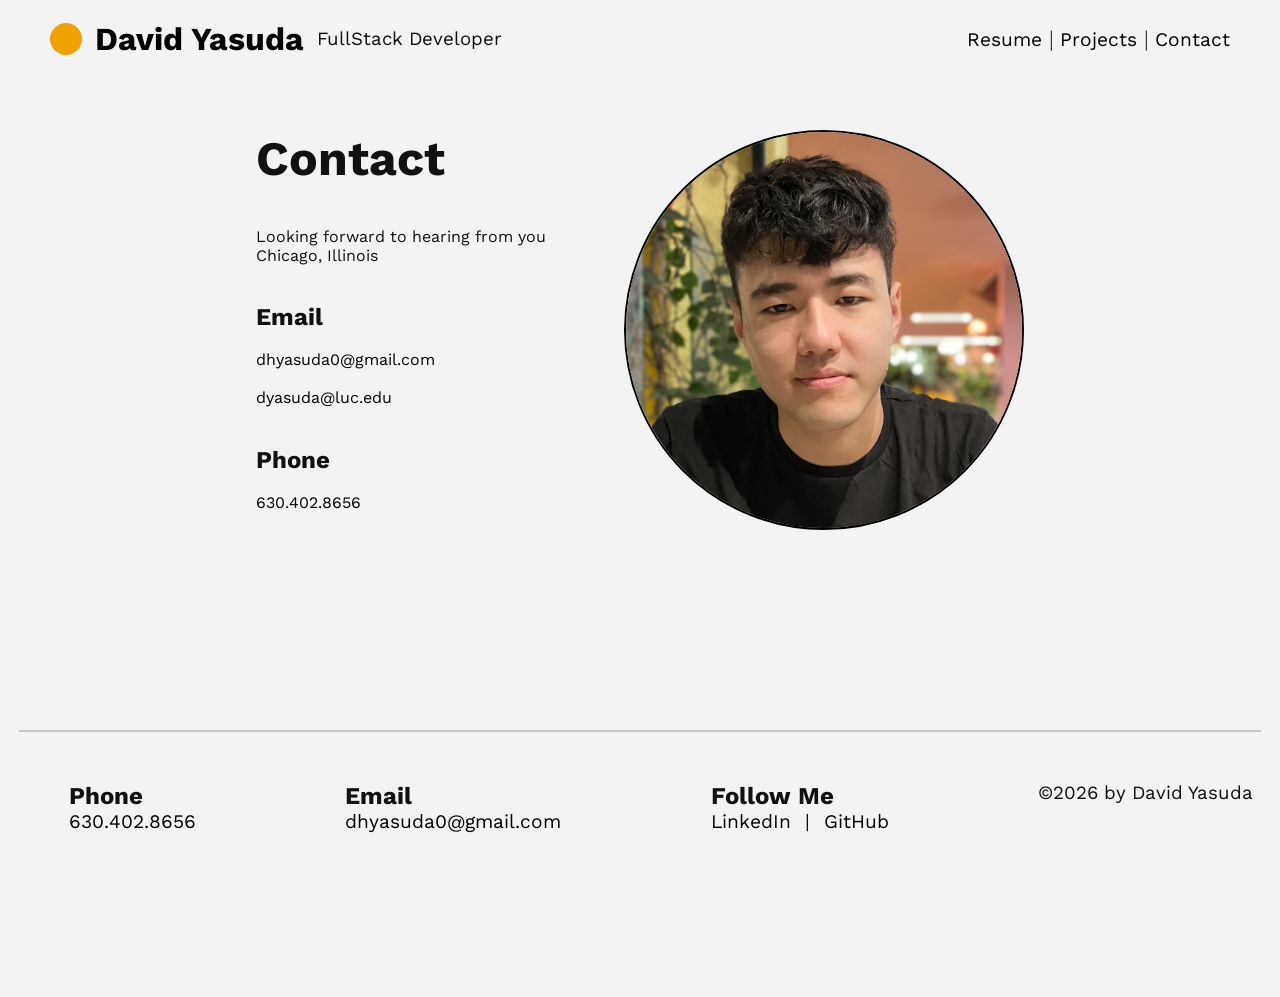
<file: website/contact.html>
<!DOCTYPE html>
<html lang="en">
  <head>
    <meta charset="UTF-8" />
    <meta name="viewport" content="width=device-width, initial-scale=1.0" />

    <!-- shared site CSS -->
    <link rel="stylesheet" href="css/style.css" />

    <link rel="preconnect" href="https://fonts.googleapis.com" />
    <link rel="preconnect" href="https://fonts.gstatic.com" crossorigin />
    <link
      href="https://fonts.googleapis.com/css2?family=Work+Sans:ital,wght@0,100..900;1,100..900&display=swap"
      rel="stylesheet"
    />

    <title>Contact | David Yasuda</title>
  </head>

  <body class="contactPage">
    <header>
      <div class="nametitle">
        <a href="index.html">
          <div class="test"></div>
        </a>

        <div class="n">
          <a href="index.html"><h1>David Yasuda</h1></a>
        </div>

        <div class="e"><h3>FullStack Developer</h3></div>
      </div>

      <nav class="nav">
        <a href="resume.html"><h2>Resume</h2></a>
        <h1>|</h1>
        <a href="projects.html"><h2>Projects</h2></a>
        <h1>|</h1>
        <a href="contact.html"><h2>Contact</h2></a>
      </nav>
    </header>

    <main class="container">
      <div class="contactinfo">
        <h1 class="page-title">Contact</h1>
        <p>Looking forward to hearing from you</p>
        <p>Chicago, Illinois</p>
      </div>

      <div class="phoneinfo">
        <h2>Phone</h2>
        <br>
        <p><a href="tel:+16304028656">630.402.8656</a></p>
      </div>

      <div class="emailinfo">
        <h2>Email</h2>
        <br>
        <p><a href="mailto:dhyasuda0@gmail.com">dhyasuda0@gmail.com</a></p>
        <br>
        <p><a href="mailto:dyasuda@luc.edu">dyasuda@luc.edu</a></p>

      </div>

      
      <div class="pic">
        <img class = "me2"src="assets/images/me2.jpeg" alt="David Yasuda Profile Picture" />
      </div>
    </main>

    <footer>
      <hr />
      <div class="footcontainer">
        <div>
          <div class="phone"><h2>Phone</h2></div>
          
          
          <div class="phone1">
            <h2 class="footerValue"><a href="tel:+16304028656">630.402.8656</a></h2>
          </div>
        </div>

        <div>
          <div class="email"><h2>Email</h2></div>
          <div class="email1">
            
            <h2 class="footerValue"><a href="mailto:dhyasuda0@gmail.com">dhyasuda0@gmail.com</a></h2>
          </div>
        </div>

        <div>
          <div class="follow"><h2>Follow Me</h2></div>
          <div class="follow1">
            <h2 class="footerValue">
              <a href="https://www.linkedin.com/in/david-yasuda-329a82366/" target="_blank" rel="noreferrer">LinkedIn</a>
              &nbsp;|&nbsp;
              <a href="https://github.com/DHYASUDA" target="_blank" rel="noreferrer">GitHub</a>
            </h2>
          </div>
        </div>

        <div class="shit">
          <h3 style="font-weight: normal">©2026 by David Yasuda</h3>
        </div>
      </div>
    </footer>

    
    <style>
      .pic{
        width:25rem;
        height:25rem;
      }
      .me2{
        width:100%;
        height:100%;
        object-fit: cover;
        border-radius: 50%;
        border: 2px solid black;
      }
      .contactPage .container {
        display: grid;
        grid-template-columns: 1fr 1fr;
        grid-template-rows: auto auto auto;
        max-width: 60%;
        margin: 1.25rem auto;
        padding-bottom: 9.375rem;
        gap: 1.25rem;
      }

      .contactPage .contactinfo {
        grid-column: 1 / 2;
        grid-row: 1 / 2;
      }

      .contactPage .emailinfo {
        grid-column: 1 / 2;
        grid-row: 2 / 3;
      }

      .contactPage .phoneinfo {
        grid-column: 1 / 2;
        grid-row: 3 / 4;
      }

      .contactPage .pic { 
        grid-column: 2 / 3;
        grid-row: 1 / 4;
        min-height: 18rem;
        
        border-radius: 0.5rem;
      }

     
      .contactPage input {
        max-width: 50%;
        border: solid grey 0.5px;
        border-radius: 2%;
        height: 41px;
        background-color: rgba(243, 243, 243, 1);
      }

      .contactPage #message {
        background-color: rgb(245 245 245);
      }

      .contactPage .submitbutton {
        border-radius: 1.5625rem;
        background-color: #eea302;
        height: 3.1875rem;
      }

      .contactPage .submitbutton:hover {
        background-color: rgba(243, 243, 243, 1);
      }

      @media (max-width: 1100px) {
        .contactPage .container {
          max-width: 90%;
          grid-template-columns: 1fr;
        }

        .contactPage .pic {
          grid-column: 1 / 2;
          grid-row: 4 / 5;
        }
      }
    </style>
  </body>
</html>
</file>
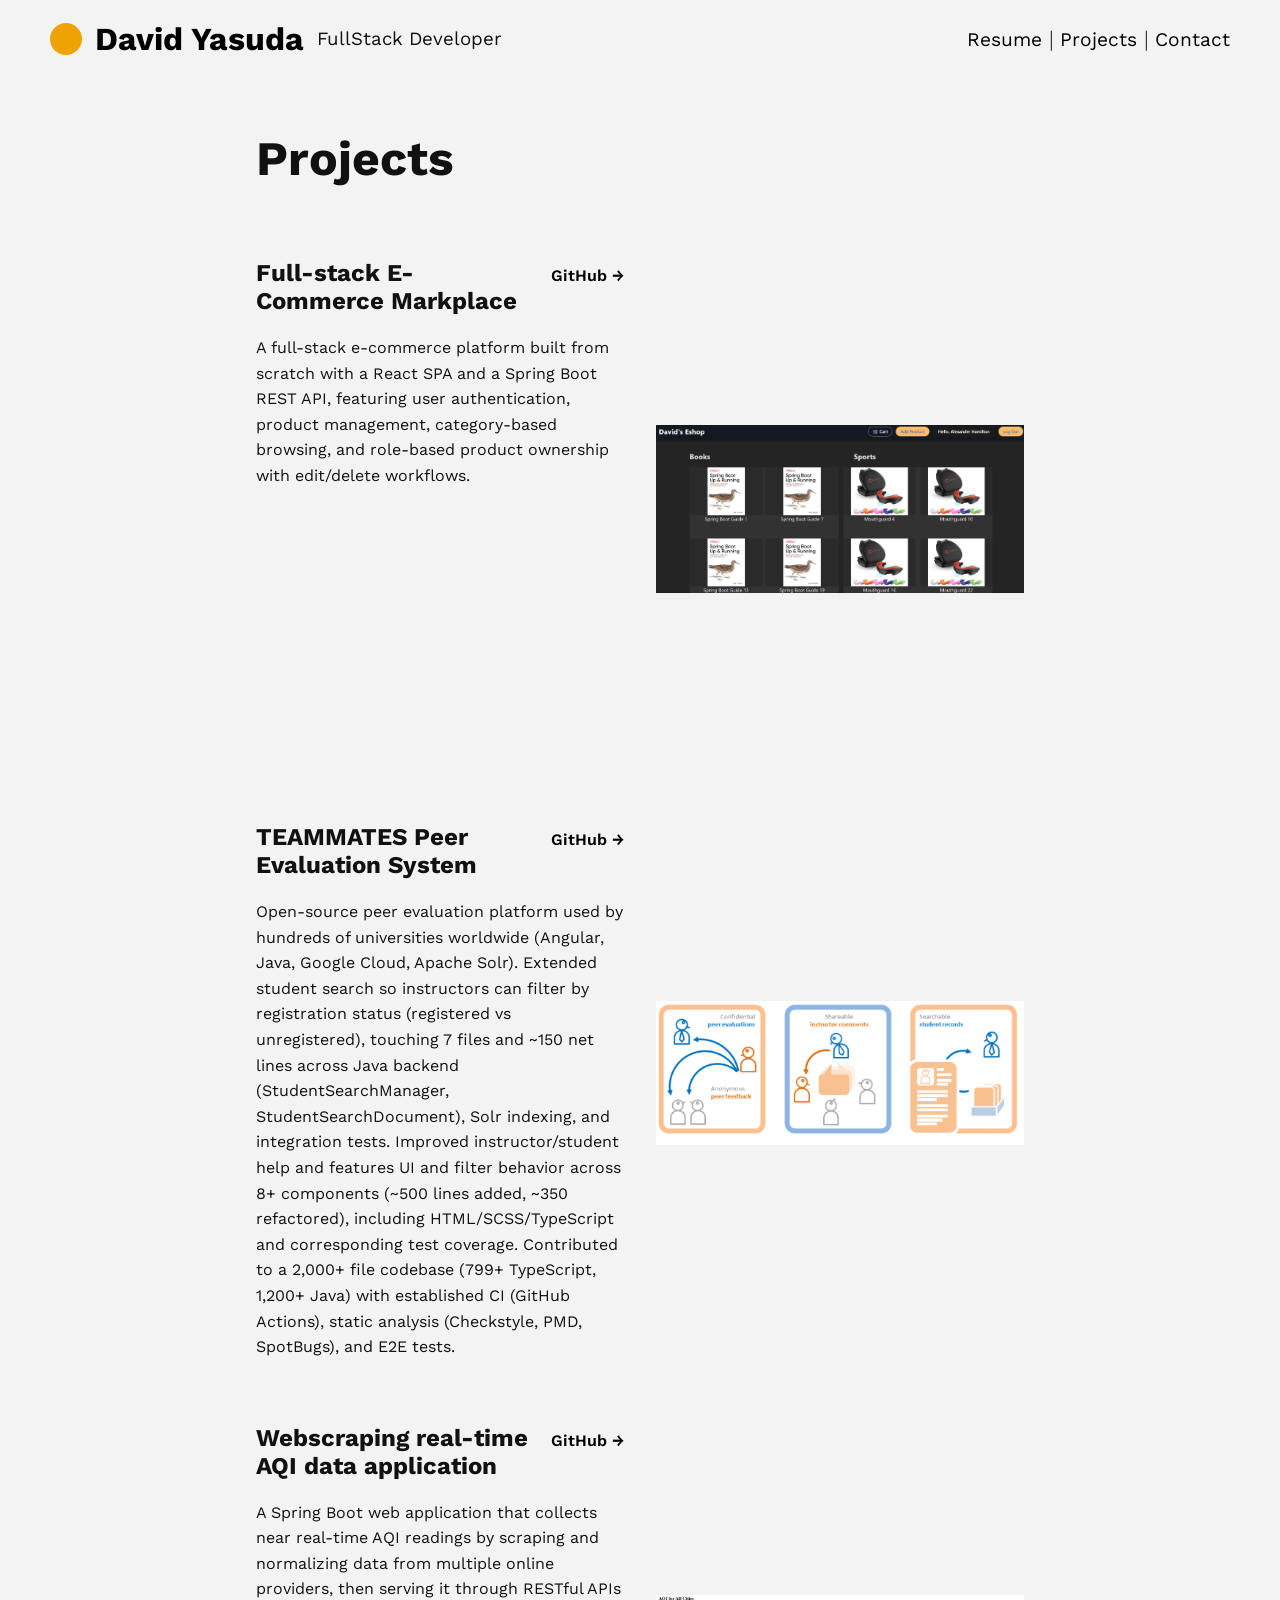
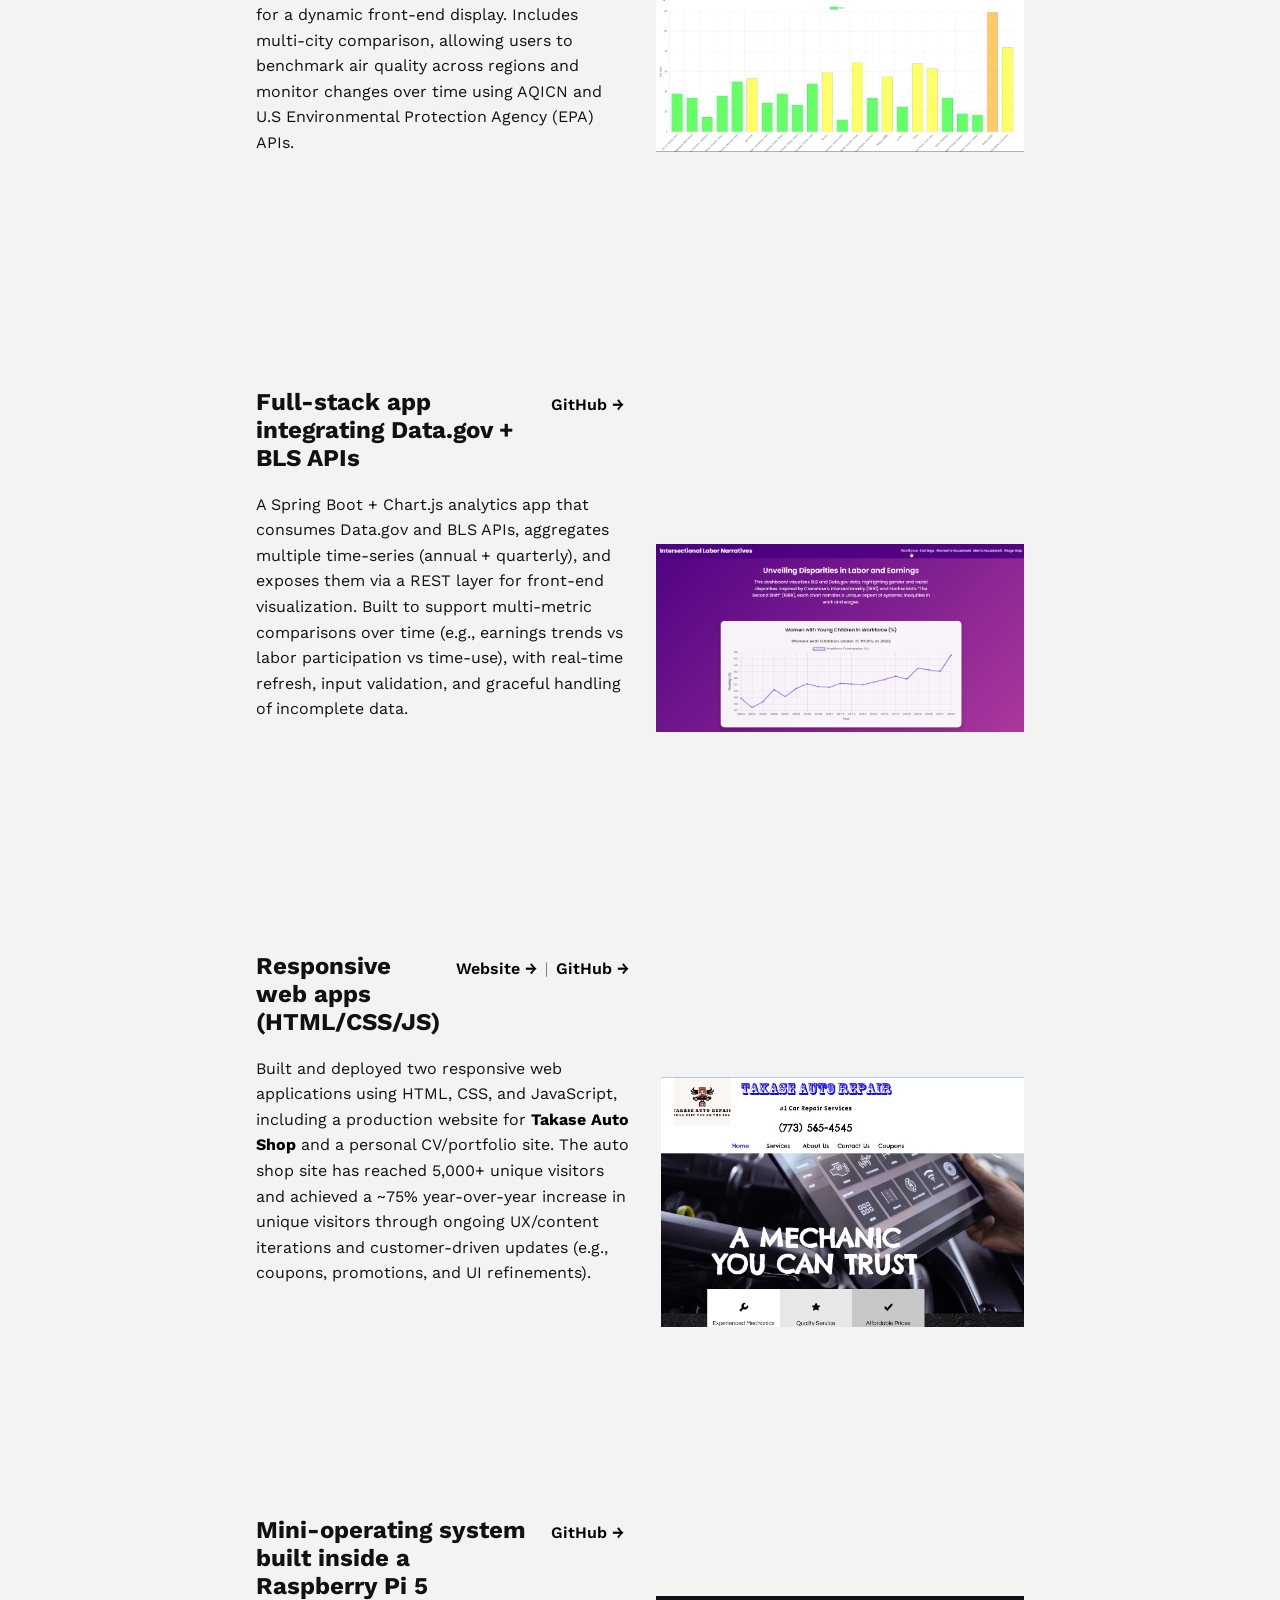
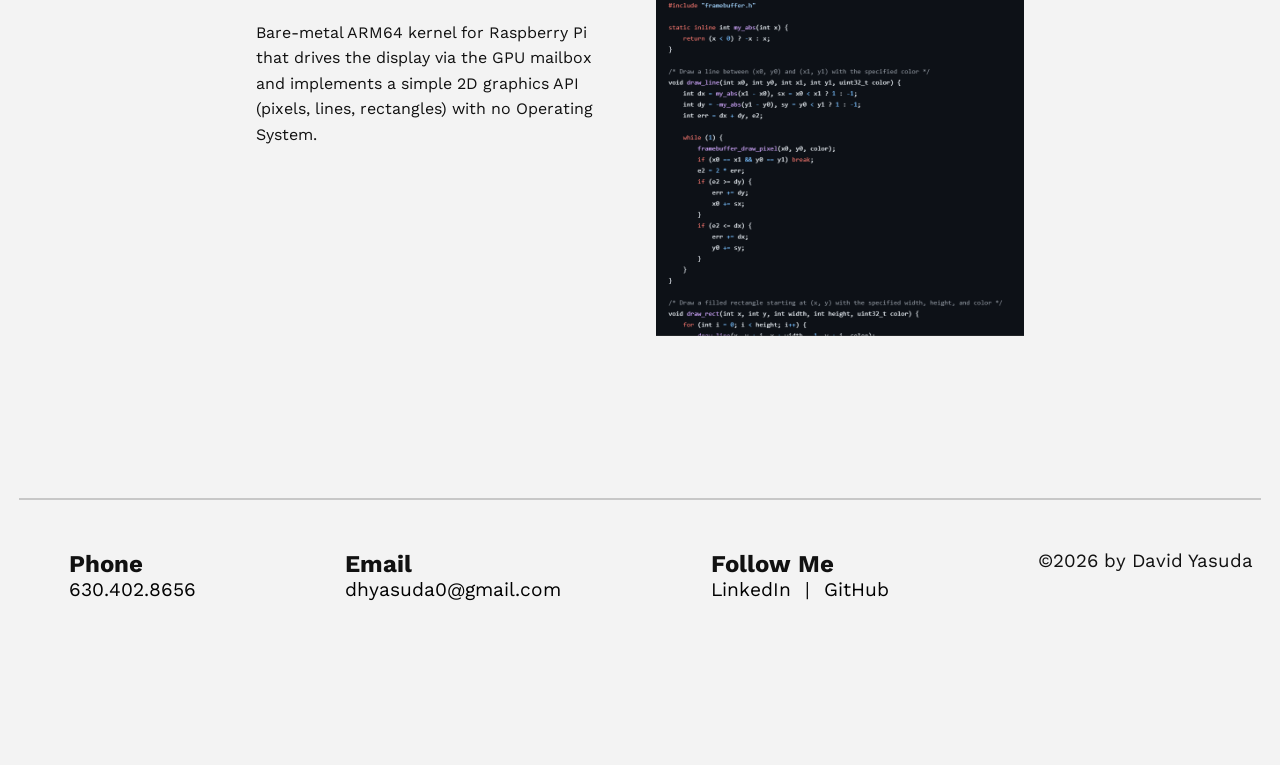
<file: website/projects.html>
<!DOCTYPE html>
<html lang="en">
  <head>
    <meta charset="UTF-8" />
    <meta name="viewport" content="width=device-width, initial-scale=1.0" />

    <link rel="stylesheet" href="css/style.css" />

    <link rel="preconnect" href="https://fonts.googleapis.com" />
    <link rel="preconnect" href="https://fonts.gstatic.com" crossorigin />
    <link
      href="https://fonts.googleapis.com/css2?family=Work+Sans:ital,wght@0,100..900;1,100..900&display=swap"
      rel="stylesheet"
    />

    <title>Projects | David Yasuda</title>
  </head>

  <body class="projectsPage">
    <header>
      <div class="nametitle">
        <a href="index.html"><div class="test"></div></a>
        <div class="n"><a href="index.html"><h1>David Yasuda</h1></a></div>
        <div class="e"><h3>FullStack Developer</h3></div>
      </div>

      <nav class="nav">
        <a href="resume.html"><h2>Resume</h2></a>
        <h1>|</h1>
        <a href="projects.html"><h2>Projects</h2></a>
        <h1>|</h1>
        <a href="contact.html"><h2>Contact</h2></a>
      </nav>
    </header>

    <main class="container">
      <h1 class="page-title">Projects</h1>


      <section class="project">
        <div class="project__info">
          <div class="project__top">
            <h2 class="projecth2">Full-stack E-Commerce Markplace</h2>
            <a class="project__link" href="https://github.com/DHYASUDA/davideshop" target="_blank" rel="noreferrer">
              GitHub →
            </a>
          </div>

          <p class="text1">
            A full-stack e-commerce platform built from scratch with a React SPA and a Spring Boot REST API, featuring user authentication, product management, category-based browsing, and role-based product ownership with edit/delete workflows.
          </p>
        </div>

        <div class="project__media">
          <div class="sliderWrapper">
            <div class="slider">
              <img src="assets/images/eshop4.png" alt="eshop screenshot 1" />
              <img src="assets/images/eshop2.png" alt="PIOS screenshot 2" />
              <img src="assets/images/eshop3.png" alt="PIOS screenshot 2" />
            </div>
          </div>
        </div>
      </section>

      <section class="project">
        <div class="project__info">
          <div class="project__top">
            <h2 class="projecth2">TEAMMATES Peer Evaluation System</h2>
            <a class="project__link" href="https://github.com/DHYASUDA/teammates" target="_blank" rel="noreferrer">
              GitHub →
            </a>
          </div>

          <p class="text1">
            Open-source peer evaluation platform used by hundreds of universities worldwide (Angular, Java, Google Cloud, Apache Solr).
Extended student search so instructors can filter by registration status (registered vs unregistered), touching 7 files and ~150 net lines across Java backend (StudentSearchManager, StudentSearchDocument), Solr indexing, and integration tests.
Improved instructor/student help and features UI and filter behavior across 8+ components (~500 lines added, ~350 refactored), including HTML/SCSS/TypeScript and corresponding test coverage.
Contributed to a 2,000+ file codebase (799+ TypeScript, 1,200+ Java) with established CI (GitHub Actions), static analysis (Checkstyle, PMD, SpotBugs), and E2E tests.
          </p>
        </div>

        <div class="project__media">
          <div class="sliderWrapper">
            <div class="slider">
              <img src="assets/images/teammates1.png" alt="teammates screenshot 1" />
              <img src="assets/images/teammtes5.png" alt="teammates screenshot 2" />
              <img src="assets/images/teammtes4.png" alt="teammates screenshot 4" />
            </div>
          </div>
        </div>
      </section>
      <section class="project">
        <div class="project__info">
          <div class="project__top">
            <h2 class="projecth2">Webscraping real-time AQI data application</h2>
            <a class="project__link" href="https://github.com/DHYASUDA/webscrapenv" target="_blank" rel="noreferrer">
              GitHub →
            </a>
          </div>

          <p class="text1">
            A Spring Boot web application that collects near real-time AQI readings by scraping and normalizing data from multiple online providers, then serving it through RESTful APIs for a dynamic front-end display. Includes multi-city comparison, allowing users to benchmark air quality across regions and monitor changes over time using AQICN and U.S Environmental Protection Agency (EPA) APIs.
          </p>
        </div>

        <div class="project__media">
          <div class="sliderWrapper">
            <div class="slider">
              <img src="assets/images/envpic1.png" alt="AQI screenshot 1" />
              <img src="assets/images/envpic2.png" alt="AQI screenshot 2" />
              <img src="assets/images/envpic3.png" alt="AQI screenshot 3" />
            </div>
          </div>
        </div>
      </section>

    

      <section class="project">
        <div class="project__info">
          <div class="project__top">
            <h2 class="projecth2">Full-stack app integrating Data.gov + BLS APIs</h2>
            <a class="project__link" href="https://github.com/DHYASUDA/WebscrapeWSGSData" target="_blank" rel="noreferrer">
              GitHub →
            </a>
          </div>

          <p class="text1">
            A Spring Boot + Chart.js analytics app that consumes Data.gov and BLS APIs, aggregates multiple time-series (annual + quarterly), and exposes them via a REST layer for front-end visualization. Built to support multi-metric comparisons over time (e.g., earnings trends vs labor participation vs time-use), with real-time refresh, input validation, and graceful handling of incomplete data.
          </p>
        </div>

        <div class="project__media">
          <div class="sliderWrapper">
            <div class="slider">
              <img src="assets/images/wsgspic2.png" alt="WSGS screenshot 1" />
              <img src="assets/images/bpipic1.png" alt="BPI screenshot 2" />
            </div>
          </div>
        </div>
      </section>

      <section class="project">
        <div class="project__info">
          <div class="project__top">
            <h2 class="projecth2">Responsive web apps (HTML/CSS/JS)</h2>
            <div class="project__links">
              <a class="project__link" href="https://takaseauto.wixsite.com/takase-auto-repair" target="_blank" rel="noreferrer">Website →</a>
              <span class="project__link-sep">|</span>
              <a class="project__link" href="https://github.com/DHYASUDA/finalwebsite" target="_blank" rel="noreferrer">GitHub →</a>
            </div>
          </div>

          <p class="text1">
            Built and deployed two responsive web applications using HTML, CSS, and JavaScript, including a production website for <strong><a href="https://takaseauto.wixsite.com/takase-auto-repair" target="_blank" rel="noreferrer">Takase Auto Shop</a></strong> and a personal CV/portfolio site. The auto shop site has reached 5,000+ unique visitors and achieved a ~75% year-over-year increase in unique visitors through ongoing UX/content iterations and customer-driven updates (e.g., coupons, promotions, and UI refinements).
          </p>
        </div>

        <div class="project__media">
          <div class="sliderWrapper">
            <div class="slider">
              <img src="assets/images/takase.png" alt="Takase website" />
              <img src="assets/images/david.png" alt="Old portfolio" />
            </div>
          </div>
        </div>
      </section>

      <section class="project">
        <div class="project__info">
          <div class="project__top">
            <h2 class="projecth2">Mini-operating system built inside a Raspberry Pi 5</h2>
            <a class="project__link" href="https://github.com/DHYASUDA/project310" target="_blank" rel="noreferrer">
              GitHub →
            </a>
          </div>

          <p class="text1">
            Bare-metal ARM64 kernel for Raspberry Pi that drives the display via the GPU mailbox and implements a simple 2D graphics API (pixels, lines, rectangles) with no Operating System.
          </p>
        </div>

        <div class="project__media">
          <div class="sliderWrapper">
            <div class="slider">
              <img src="assets/images/pi1.png" alt="PIOS screenshot 1" />
              <img src="assets/images/pi2.png" alt="PIOS screenshot 2" />
            </div>
          </div>
        </div>
      </section>
    </main>

    <footer>
      <hr />
      <div class="footcontainer">
        <div>
          <div class="phone"><h2>Phone</h2></div>
          <div class="phone1"><h2 class="footerValue"><a href="tel:+16304028656">630.402.8656</a></h2></div>
        </div>
        <div>
          <div class="email"><h2>Email</h2></div>
          <div class="email1"><h2 class="footerValue"><a href="mailto:dhyasuda0@gmail.com">dhyasuda0@gmail.com</a></h2></div>
        </div>
        <div>
          <div class="follow"><h2>Follow Me</h2></div>
          <div class="follow1">
            <h2 class="footerValue">
              <a href="https://www.linkedin.com/in/david-yasuda-329a82366/" target="_blank" rel="noreferrer">LinkedIn</a>
              &nbsp;|&nbsp;
              <a href="https://github.com/DHYASUDA" target="_blank" rel="noreferrer">GitHub</a>
            </h2>
          </div>
        </div>
        <div class="shit"><h3 style="font-weight: normal">©2026 by David Yasuda</h3></div>
      </div>
    </footer>

    <script>
      // Autoplay every slider
      document.querySelectorAll(".slider").forEach((slider) => {
        const imgs = slider.querySelectorAll("img");
        if (imgs.length <= 1) return;

        let i = 0;
        setInterval(() => {
          i = (i + 1) % imgs.length;
          slider.scrollTo({ left: slider.clientWidth * i, behavior: "smooth" });
        }, 2500);
      });
    </script>
  </body>
</html>
</file>
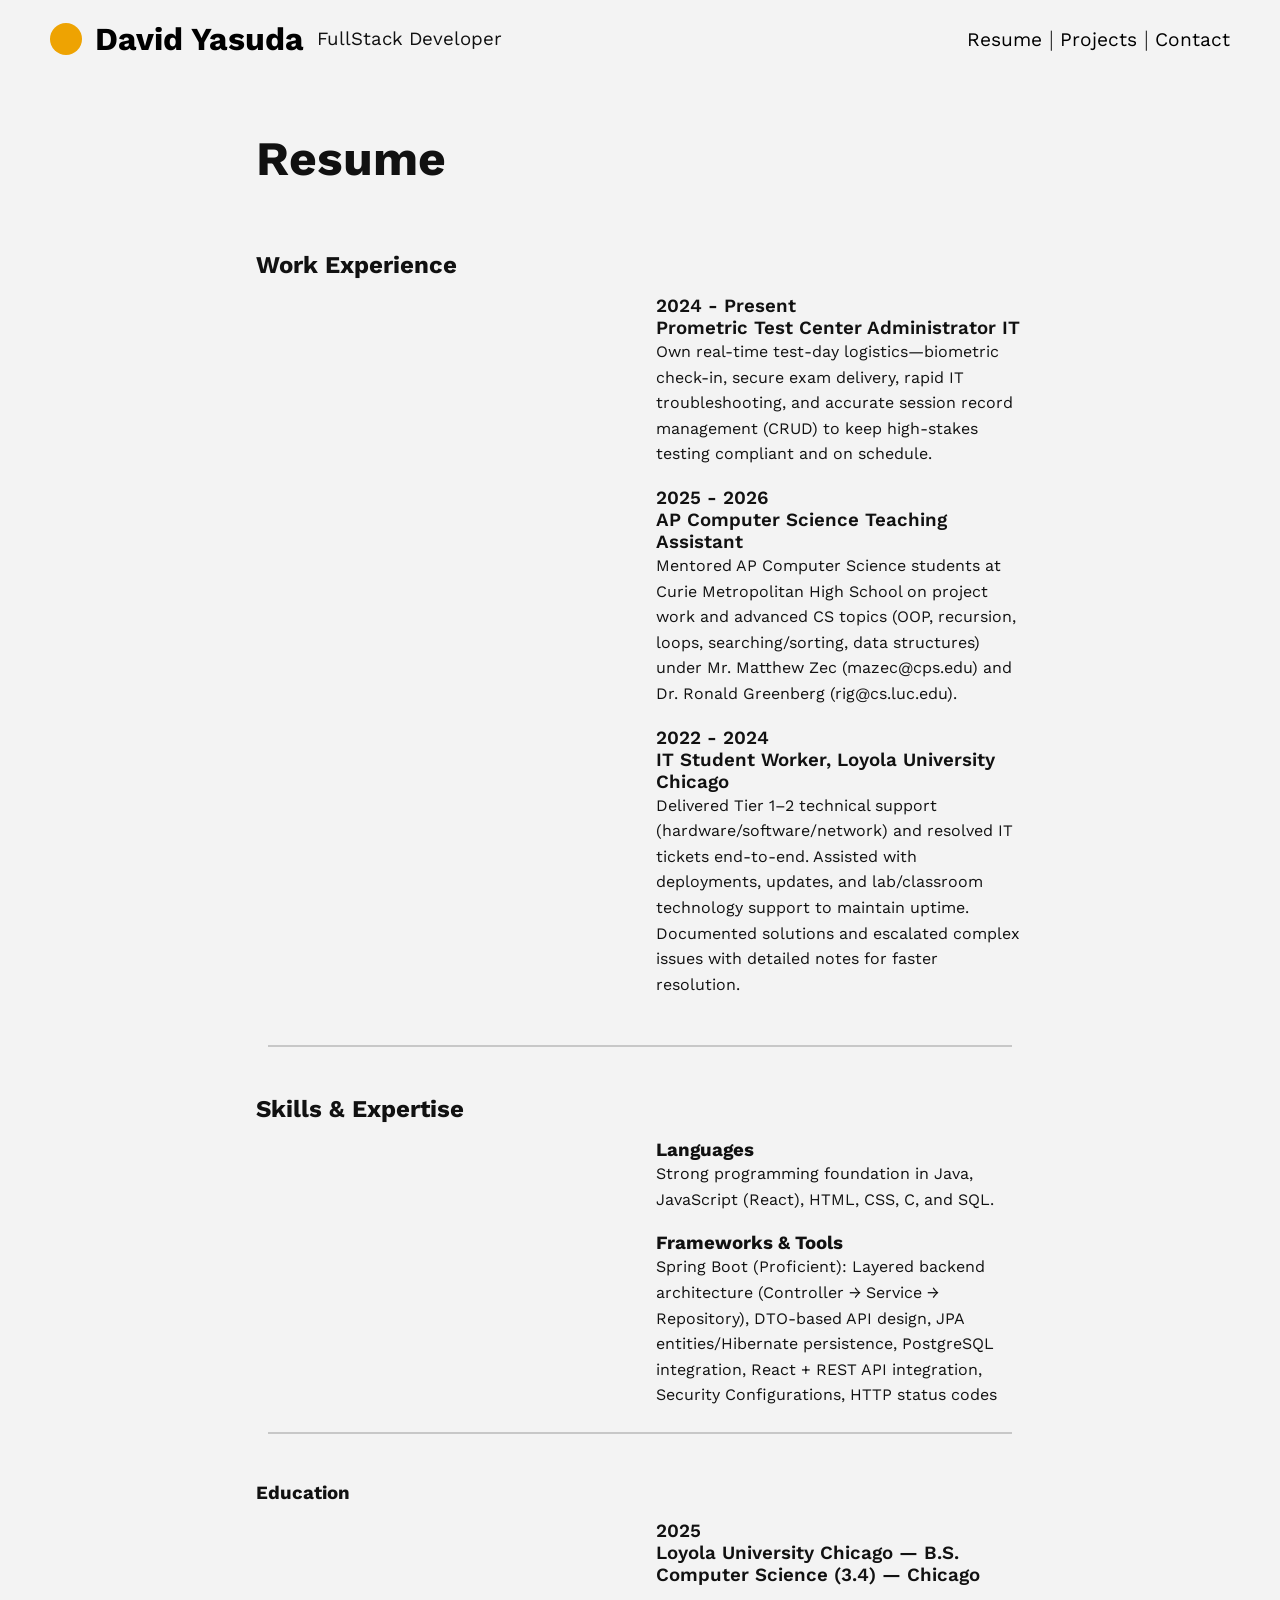
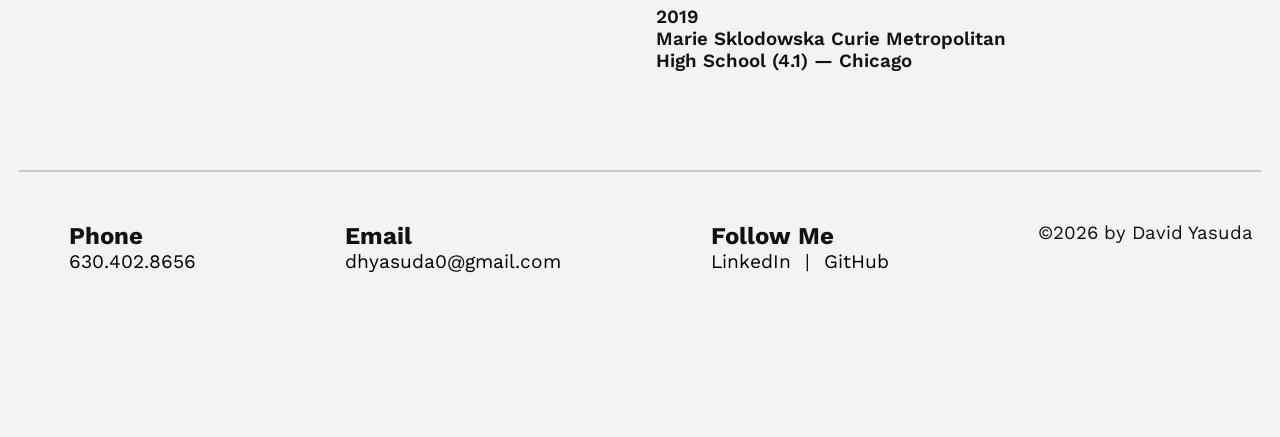
<file: website/resume.html>
<!DOCTYPE html>
<html lang="en">
  <head>
    <meta charset="UTF-8" />
    <meta name="viewport" content="width=device-width, initial-scale=1.0" />

    <link rel="stylesheet" href="css/style.css" />

    <link rel="preconnect" href="https://fonts.googleapis.com" />
    <link rel="preconnect" href="https://fonts.gstatic.com" crossorigin />
    <link
      href="https://fonts.googleapis.com/css2?family=Work+Sans:ital,wght@0,100..900;1,100..900&display=swap"
      rel="stylesheet"
    />

    <title>Resume | David Yasuda</title>
  </head>

  <body class="resumePage">
    <header>
      <div class="nametitle">
        <a href="index.html"><div class="test"></div></a>
        <div class="n"><a href="index.html"><h1>David Yasuda</h1></a></div>
        <div class="e"><h3>FullStack Developer</h3></div>
      </div>

      <nav class="nav">
        <a href="resume.html"><h2>Resume</h2></a>
        <h1>|</h1>
        <a href="projects.html"><h2>Projects</h2></a>
        <h1>|</h1>
        <a href="contact.html"><h2>Contact</h2></a>
      </nav>
    </header>

    <main class="container">
      <h1 class="page-title">Resume</h1>

      <section class="resumeSection">
        <h1>Work Experience</h1>

        <div class="twoCol">
          
          <div></div>
          <div class="block">
            <h3 class="date">2024 - Present</h3>
            <h3 class="title">Prometric Test Center Administrator IT</h3>
            <p>Own real-time test-day logistics—biometric check-in, secure exam delivery, rapid IT troubleshooting, and accurate session record management (CRUD) to keep high-stakes testing compliant and on schedule.</p>
          </div>

          <div></div>

          <div class="block">
            <h3 class="date">2025 - 2026</h3>
            <h3 class="title">AP Computer Science Teaching Assistant</h3>
            <p>Mentored AP Computer Science students at Curie Metropolitan High School on project work and advanced CS topics (OOP, recursion, loops, searching/sorting, data structures) under Mr. Matthew Zec (mazec@cps.edu) and Dr. Ronald Greenberg (rig@cs.luc.edu). </p>
          </div>
          <div></div>
          <div class="block">
            <h3 class="date">2022 - 2024</h3>
            <h3 class="title">IT Student Worker, Loyola University Chicago</h3>
            <p>Delivered Tier 1–2 technical support (hardware/software/network) and resolved IT tickets end-to-end.
              Assisted with deployments, updates, and lab/classroom technology support to maintain uptime.  
              Documented solutions and escalated complex issues with detailed notes for faster resolution.</p>
          </div>
        </div>
      </section>

      

      <hr class="sectionDivider" />

      <section class="resumeSection">
        <h1>Skills & Expertise</h1>

        <div class="twoCol">
          <div></div>
          <div class="block">
            <h3>Languages</h3>
            <p>Strong programming foundation in Java, JavaScript (React), HTML, CSS, C, and SQL.</p>
          </div>

          <div></div>
          <div class="block">
            <h3>Frameworks & Tools</h3>
            <p>Spring Boot (Proficient): Layered backend architecture (Controller → Service → Repository), DTO-based API design, JPA entities/Hibernate persistence, PostgreSQL integration, React + REST API integration, Security Configurations, HTTP status codes</p>
          </div>

          
        </div>

        <hr class="sectionDivider" />

      <section class="resumeSection">
        <h1>Education</h1>

        <div class="twoCol">
          <div></div>
          <div class="block">
            <h3 class="date">2025</h3>
            <h3 class="title">Loyola University Chicago — B.S. Computer Science (3.4) — Chicago</h3>
          </div>

          <div></div>
          <div class="block">
            <h3 class="date">2019</h3>
            <h3 class="title">Marie Sklodowska Curie Metropolitan High School (4.1) — Chicago</h3>
          </div>

        </div>
      </section>
      </section>
    </main>

    <footer>
      <hr />
      <div class="footcontainer">
        <div>
          <div class="phone"><h2>Phone</h2></div>
          <div class="phone1"><h2 class="footerValue"><a href="tel:+16304028656">630.402.8656</a></h2></div>
        </div>
        <div>
          <div class="email"><h2>Email</h2></div>
          <div class="email1"><h2 class="footerValue"><a href="mailto:dhyasuda0@gmail.com">dhyasuda0@gmail.com</a></h2></div>
        </div>
        <div>
          <div class="follow"><h2>Follow Me</h2></div>
          <div class="follow1">
            <h2 class="footerValue">
              <a href="https://www.linkedin.com/in/david-yasuda-329a82366/" target="_blank" rel="noreferrer">LinkedIn</a>
              &nbsp;|&nbsp;
              <a href="https://github.com/DHYASUDA" target="_blank" rel="noreferrer">GitHub</a>
            </h2>
          </div>
        </div>
        <div class="shit"><h3 style="font-weight: normal">©2026 by David Yasuda</h3></div>
      </div>
    </footer>
  </body>
</html>
</file>
<file: css/style.css>
* { box-sizing: border-box; margin: 0; padding: 0; }

html { font-size: 16px; }

body {
  background-color: rgba(243, 243, 243, 1);
  font-family: "Work Sans", sans-serif;
  color: #111;
}

h1, h2, h3, p { font-family: "Work Sans", sans-serif; }

a { color: black; text-decoration: none; }
a:visited { color: black; }

hr {
  max-width: 97%;
  margin: 0 auto;
  border: 1px solid rgba(199, 199, 199, 1);
}

.page-title {
  font-size: 48px;
  margin-bottom: 2.5rem;
}


header {
  display: flex;
  align-items: center;
  text-align: center;
  padding: 1.25rem 0;
}

.nametitle {
  display: flex;
  gap: 1vw;
  align-items: center;
  margin-left: 3.125rem;
}

.nametitle h3 { font-weight: normal; }

.test {
  width: 2rem;
  height: 2rem;
  border-radius: 50%;
  background-color: #eea302;
}

.nav {
  display: flex;
  gap: 0.5vw;
  margin-left: auto;
  margin-right: 3.125rem;
  align-items: center;
}

.nav h2 { font-weight: normal; font-size: 1.2rem; }
.nav h1 { font-weight: 300; font-size: 1.4rem; }

/* =========================
   FOOTER (shared)
========================= */
footer { margin-top: 3.125rem; padding-bottom: 2rem; }

.footcontainer {
  display: flex;
  justify-content: space-between;
  align-items: flex-start;
  max-width: 97%;
  margin: 0 auto;
  height: 11.43rem;
  margin-top: 3.125rem;
}

.phone, .phone1 { margin-left: 3.125rem; }

.footerValue { font-weight: normal; font-size: 1.2rem; }

.shit {
  display: flex;
  align-items: flex-end;
  padding-right: 0.5rem;
}


.container {
  max-width: 60%;
  margin: 1.25rem auto;
  padding-top: 2rem;
}


.homePage .container {
  display: grid;
  grid-template-columns: 1fr 1.2fr;
  grid-template-rows: auto auto auto;
  gap: 1.25rem 2rem;
  padding-top: 5%;
  align-items: start;
}

/* LEFT column (picture) */
.homePage .pic {
  grid-column: 1 / 2;
  grid-row: 1 / 4;
  display: flex;
  justify-content: flex-start;
  align-items: flex-start;
  margin-right: 0;
}

.homePage .pic img {
  width: 25rem;
  height: 25rem;
  border-radius: 50%;
  object-fit: cover;
  border: 0.125rem solid #333;
}


.homePage .greeting {
  grid-column: 2 / 3;
  grid-row: 1 / 2;
  letter-spacing: 0.03em;
}

.homePage .hello { font-size: 2.5rem; }

.homePage .aboutme {
  grid-column: 2 / 3;
  grid-row: 2 / 3;
}

.homePage .aboutme p {
  font-size: 1.3rem;
  line-height: 1.6;
  margin-top: 0.75rem;
}

.homePage .resumecontainer {
  grid-column: 2 / 3;
  grid-row: 3 / 4;
  display: flex;
  justify-content: space-between;
  align-items: flex-start;
  gap: 1.25rem;
  margin-top: 0.5rem;
}

.homePage .resumecontainer h3 {
  font-size: 1.375rem;
  font-weight: 600;
}

/* Home page circles */
.homePage .resume,
.homePage .projects,
.homePage .contact {
  display: flex;
  justify-content: center;
  align-items: center;
  height: 8.75rem;
  width: 8.75rem;
  border-radius: 50%;
  border: 0.125rem solid black;
  transition: background-color 0.2s ease;
}

.homePage .resume { background-color: #eea302; }
.homePage .projects { background-color: #ff3b25; }
.homePage .contact { background-color: #80d8da; }

.homePage .resume:hover,
.homePage .projects:hover,
.homePage .contact:hover {
  background-color: rgba(243, 243, 243, 1);
}

/* =========================
   PROJECTS PAGE (scoped)
========================= */
.projectsPage .container { padding-top: 2rem; }

.projectsPage .project {
  display: grid;
  grid-template-columns: 1fr 1fr;
  gap: 2rem;
  align-items: start;
  padding: 2rem 0;
}

.projectsPage .project__top {
  display: flex;
  align-items: baseline;
  justify-content: space-between;
  gap: 1rem;
}

.projectsPage .projecth2 { margin-bottom: 1.25rem; }

.projectsPage .live-dot {
  display: inline-block;
  width: 0.4em;
  height: 0.4em;
  margin-left: 0.2em;
  vertical-align: middle;
  background: #c00;
  border-radius: 50%;
  animation: live-dot-blink 1.2s ease-in-out infinite;
}

@keyframes live-dot-blink {
  0%, 100% { opacity: 1; }
  50% { opacity: 0.2; }
}

.projectsPage .text1 {
  max-width: 26.375rem;
  line-height: 1.6;
}

.projectsPage .project__links {
  display: flex;
  align-items: baseline;
  gap: 0.5rem;
}

.projectsPage .project__link-sep {
  font-weight: 300;
  opacity: 0.7;
}

.projectsPage .project__link {
  font-weight: 600;
  white-space: nowrap;
}

/* slider */
.projectsPage .sliderWrapper {
  position: relative;
  width: 100%;
  max-width: 50rem;
  height: 31.25rem;
  overflow: hidden;
}

.projectsPage .slider {
  width: 100%;
  height: 100%;
  display: flex;
  scroll-snap-type: x mandatory;
  scroll-behavior: smooth;
  overflow-x: auto;
  box-shadow: 0 1.5rem 3rem -0.75rem hsla(0, 0%, 0%, 0.25);
}

.projectsPage .slider img {
  width: 100%;
  height: 100%;
  object-fit: contain;
  scroll-snap-align: start;
  flex-shrink: 0;
}

/* hide scrollbar */
.projectsPage .slider::-webkit-scrollbar { height: 0; }
.projectsPage .slider { scrollbar-width: none; }

/* =========================
   RESUME PAGE (scoped)
========================= */
.resumePage .resumeSection { padding: 1.5rem 0; }
.resumePage .sectionDivider { margin: 1.5rem auto; }

.resumePage .twoCol {
  display: grid;
  grid-template-columns: 1fr 1fr;
  gap: 1.25rem 2rem;
  padding-top: 1rem;
}

/* Keep all work experience / education blocks in the right column */
.resumePage .twoCol > .block { grid-column: 2; }
.resumePage .twoCol > div:not(.block) { grid-column: 1; }

.resumePage .block p { line-height: 1.6; }
.resumePage .date { font-weight: 600; }
.resumePage .title { font-weight: 600; }

/* Skills & Expertise: spacing between headings, highlighted content */
.resumePage .skills-block h3 {
  margin-top: 2.25rem;
  margin-bottom: 0.25rem;
}
.resumePage .skills-block h3:first-child {
  margin-top: 0;
}
.resumePage .skills-block p {
  margin-top: 0.5rem;
  margin-bottom: 1rem;
  padding: 0.75rem 1rem;
  background: hsl(0, 0%, 97%);
  border-left: 3px solid hsl(220, 15%, 75%);
  border-radius: 0 4px 4px 0;
  line-height: 1.55;
}

/* =========================
   CONTACT PAGE (scoped)
========================= */
.contactPage .container {
  display: grid;
  grid-template-columns: 1fr 1fr;
  grid-template-rows: auto auto auto;
  max-width: 60%;
  margin: 1.25rem auto;
  padding-top: 2rem;
  padding-bottom: 9.375rem;
  gap: 1.25rem;
}

.contactPage .contactinfo { grid-column: 1 / 2; grid-row: 1 / 2; }
.contactPage .emailinfo { grid-column: 1 / 2; grid-row: 2 / 3; }
.contactPage .phoneinfo { grid-column: 1 / 2; grid-row: 3 / 4; }

.contactPage .pic {
  grid-column: 2 / 3;
  grid-row: 1 / 4;
  min-height: 18rem; 

  border-radius: 0.5rem;
}

/* Optional: if you later add a form */
.contactPage input {
  max-width: 50%;
  border: solid grey 0.5px;
  border-radius: 2%;
  height: 41px;
  background-color: rgba(243, 243, 243, 1);
}

.contactPage #message { background-color: rgb(245 245 245); }

.contactPage .submitbutton {
  border-radius: 1.5625rem;
  background-color: #eea302;
  height: 3.1875rem;
}

.contactPage .submitbutton:hover {
  background-color: rgba(243, 243, 243, 1);
}

/* =========================
   RESPONSIVE
========================= */
@media (max-width: 1100px) {
  .container { max-width: 90%; }
  .nav { margin-right: 1rem; }
  .nametitle { margin-left: 1rem; }

  /* home stacks */
  .homePage .container {
    grid-template-columns: 1fr;
    grid-template-rows: auto auto auto auto;
    padding-top: 2rem;
  }

  .homePage .pic {
    grid-column: 1 / 2;
    grid-row: 1 / 2;
    justify-content: center;
  }

  .homePage .greeting {
    grid-column: 1 / 2;
    grid-row: 2 / 3;
  }

  .homePage .aboutme {
    grid-column: 1 / 2;
    grid-row: 3 / 4;
  }

  .homePage .resumecontainer {
    grid-column: 1 / 2;
    grid-row: 4 / 5;
    justify-content: center;
    flex-wrap: wrap;
  }

  /* projects stacks */
  .projectsPage .project { grid-template-columns: 1fr; }

  /* resume stacks */
  .resumePage .twoCol { grid-template-columns: 1fr; }

  /* contact stacks */
  .contactPage .container { grid-template-columns: 1fr; }
  .contactPage .pic { grid-column: 1 / 2; grid-row: 4 / 5; }

  /* footer stacks */
  .footcontainer {
    flex-direction: column;
    gap: 1rem;
    height: auto;
  }

  .phone, .phone1 { margin-left: 0; }
}
</file>
<file: website/css/style.css>
* { box-sizing: border-box; margin: 0; padding: 0; }

html { font-size: 16px; }

body {
  background-color: rgba(243, 243, 243, 1);
  font-family: "Work Sans", sans-serif;
  color: #111;
}

h1, h2, h3, p { font-family: "Work Sans", sans-serif; }

a { color: black; text-decoration: none; }
a:visited { color: black; }

hr {
  max-width: 97%;
  margin: 0 auto;
  border: 1px solid rgba(199, 199, 199, 1);
}

.page-title {
  font-size: 48px;
  margin-bottom: 2.5rem;
}


header {
  display: flex;
  align-items: center;
  text-align: center;
  padding: 1.25rem 0;
}

.nametitle {
  display: flex;
  gap: 1vw;
  align-items: center;
  margin-left: 3.125rem;
}

.nametitle h3 { font-weight: normal; }

.test {
  width: 2rem;
  height: 2rem;
  border-radius: 50%;
  background-color: #eea302;
}

.nav {
  display: flex;
  gap: 0.5vw;
  margin-left: auto;
  margin-right: 3.125rem;
  align-items: center;
}

.nav h2 { font-weight: normal; font-size: 1.2rem; }
.nav h1 { font-weight: 300; font-size: 1.4rem; }

/* =========================
   FOOTER (shared)
========================= */
footer { margin-top: 3.125rem; padding-bottom: 2rem; }

.footcontainer {
  display: flex;
  justify-content: space-between;
  align-items: flex-start;
  max-width: 97%;
  margin: 0 auto;
  height: 11.43rem;
  margin-top: 3.125rem;
}

.phone, .phone1 { margin-left: 3.125rem; }

.footerValue { font-weight: normal; font-size: 1.2rem; }

.shit {
  display: flex;
  align-items: flex-end;
  padding-right: 0.5rem;
}


.container {
  max-width: 60%;
  margin: 1.25rem auto;
  padding-top: 2rem;
}


.homePage .container {
  display: grid;
  grid-template-columns: 1fr 1.2fr;
  grid-template-rows: auto auto auto;
  gap: 1.25rem 2rem;
  padding-top: 5%;
  align-items: start;
}

/* LEFT column (picture) */
.homePage .pic {
  grid-column: 1 / 2;
  grid-row: 1 / 4;
  display: flex;
  justify-content: flex-start;
  align-items: flex-start;
  margin-right: 0;
}

.homePage .pic img {
  width: 25rem;
  height: 25rem;
  border-radius: 50%;
  object-fit: cover;
  border: 0.125rem solid #333;
}


.homePage .greeting {
  grid-column: 2 / 3;
  grid-row: 1 / 2;
  letter-spacing: 0.03em;
}

.homePage .hello { font-size: 2.5rem; }

.homePage .aboutme {
  grid-column: 2 / 3;
  grid-row: 2 / 3;
}

.homePage .aboutme p {
  font-size: 1.3rem;
  line-height: 1.6;
  margin-top: 0.75rem;
}

.homePage .resumecontainer {
  grid-column: 2 / 3;
  grid-row: 3 / 4;
  display: flex;
  justify-content: space-between;
  align-items: flex-start;
  gap: 1.25rem;
  margin-top: 0.5rem;
}

.homePage .resumecontainer h3 {
  font-size: 1.375rem;
  font-weight: 600;
}

/* Home page circles */
.homePage .resume,
.homePage .projects,
.homePage .contact {
  display: flex;
  justify-content: center;
  align-items: center;
  height: 8.75rem;
  width: 8.75rem;
  border-radius: 50%;
  border: 0.125rem solid black;
  transition: background-color 0.2s ease;
}

.homePage .resume { background-color: #eea302; }
.homePage .projects { background-color: #ff3b25; }
.homePage .contact { background-color: #80d8da; }

.homePage .resume:hover,
.homePage .projects:hover,
.homePage .contact:hover {
  background-color: rgba(243, 243, 243, 1);
}

/* =========================
   PROJECTS PAGE (scoped)
========================= */
.projectsPage .container { padding-top: 2rem; }

.projectsPage .project {
  display: grid;
  grid-template-columns: 1fr 1fr;
  gap: 2rem;
  align-items: start;
  padding: 2rem 0;
}

.projectsPage .project__top {
  display: flex;
  align-items: baseline;
  justify-content: space-between;
  gap: 1rem;
}

.projectsPage .projecth2 { margin-bottom: 1.25rem; }

.projectsPage .text1 {
  max-width: 26.375rem;
  line-height: 1.6;
}

.projectsPage .project__links {
  display: flex;
  align-items: baseline;
  gap: 0.5rem;
}

.projectsPage .project__link-sep {
  font-weight: 300;
  opacity: 0.7;
}

.projectsPage .project__link {
  font-weight: 600;
  white-space: nowrap;
}

/* slider */
.projectsPage .sliderWrapper {
  position: relative;
  width: 100%;
  max-width: 50rem;
  height: 31.25rem;
  overflow: hidden;
}

.projectsPage .slider {
  width: 100%;
  height: 100%;
  display: flex;
  scroll-snap-type: x mandatory;
  scroll-behavior: smooth;
  overflow-x: auto;
  box-shadow: 0 1.5rem 3rem -0.75rem hsla(0, 0%, 0%, 0.25);
}

.projectsPage .slider img {
  width: 100%;
  height: 100%;
  object-fit: contain;
  scroll-snap-align: start;
  flex-shrink: 0;
}

/* hide scrollbar */
.projectsPage .slider::-webkit-scrollbar { height: 0; }
.projectsPage .slider { scrollbar-width: none; }

/* =========================
   RESUME PAGE (scoped)
========================= */
.resumePage .resumeSection { padding: 1.5rem 0; }
.resumePage .sectionDivider { margin: 1.5rem auto; }

.resumePage .twoCol {
  display: grid;
  grid-template-columns: 1fr 1fr;
  gap: 1.25rem 2rem;
  padding-top: 1rem;
}

/* Keep all work experience / education blocks in the right column */
.resumePage .twoCol > .block { grid-column: 2; }
.resumePage .twoCol > div:not(.block) { grid-column: 1; }

.resumePage .block p { line-height: 1.6; }
.resumePage .date { font-weight: 600; }
.resumePage .title { font-weight: 600; }

/* =========================
   CONTACT PAGE (scoped)
========================= */
.contactPage .container {
  display: grid;
  grid-template-columns: 1fr 1fr;
  grid-template-rows: auto auto auto;
  max-width: 60%;
  margin: 1.25rem auto;
  padding-top: 2rem;
  padding-bottom: 9.375rem;
  gap: 1.25rem;
}

.contactPage .contactinfo { grid-column: 1 / 2; grid-row: 1 / 2; }
.contactPage .emailinfo { grid-column: 1 / 2; grid-row: 2 / 3; }
.contactPage .phoneinfo { grid-column: 1 / 2; grid-row: 3 / 4; }

.contactPage .pic {
  grid-column: 2 / 3;
  grid-row: 1 / 4;
  min-height: 18rem; 

  border-radius: 0.5rem;
}

/* Optional: if you later add a form */
.contactPage input {
  max-width: 50%;
  border: solid grey 0.5px;
  border-radius: 2%;
  height: 41px;
  background-color: rgba(243, 243, 243, 1);
}

.contactPage #message { background-color: rgb(245 245 245); }

.contactPage .submitbutton {
  border-radius: 1.5625rem;
  background-color: #eea302;
  height: 3.1875rem;
}

.contactPage .submitbutton:hover {
  background-color: rgba(243, 243, 243, 1);
}

/* =========================
   RESPONSIVE
========================= */
@media (max-width: 1100px) {
  .container { max-width: 90%; }
  .nav { margin-right: 1rem; }
  .nametitle { margin-left: 1rem; }

  /* home stacks */
  .homePage .container {
    grid-template-columns: 1fr;
    grid-template-rows: auto auto auto auto;
    padding-top: 2rem;
  }

  .homePage .pic {
    grid-column: 1 / 2;
    grid-row: 1 / 2;
    justify-content: center;
  }

  .homePage .greeting {
    grid-column: 1 / 2;
    grid-row: 2 / 3;
  }

  .homePage .aboutme {
    grid-column: 1 / 2;
    grid-row: 3 / 4;
  }

  .homePage .resumecontainer {
    grid-column: 1 / 2;
    grid-row: 4 / 5;
    justify-content: center;
    flex-wrap: wrap;
  }

  /* projects stacks */
  .projectsPage .project { grid-template-columns: 1fr; }

  /* resume stacks */
  .resumePage .twoCol { grid-template-columns: 1fr; }

  /* contact stacks */
  .contactPage .container { grid-template-columns: 1fr; }
  .contactPage .pic { grid-column: 1 / 2; grid-row: 4 / 5; }

  /* footer stacks */
  .footcontainer {
    flex-direction: column;
    gap: 1rem;
    height: auto;
  }

  .phone, .phone1 { margin-left: 0; }
}
</file>
